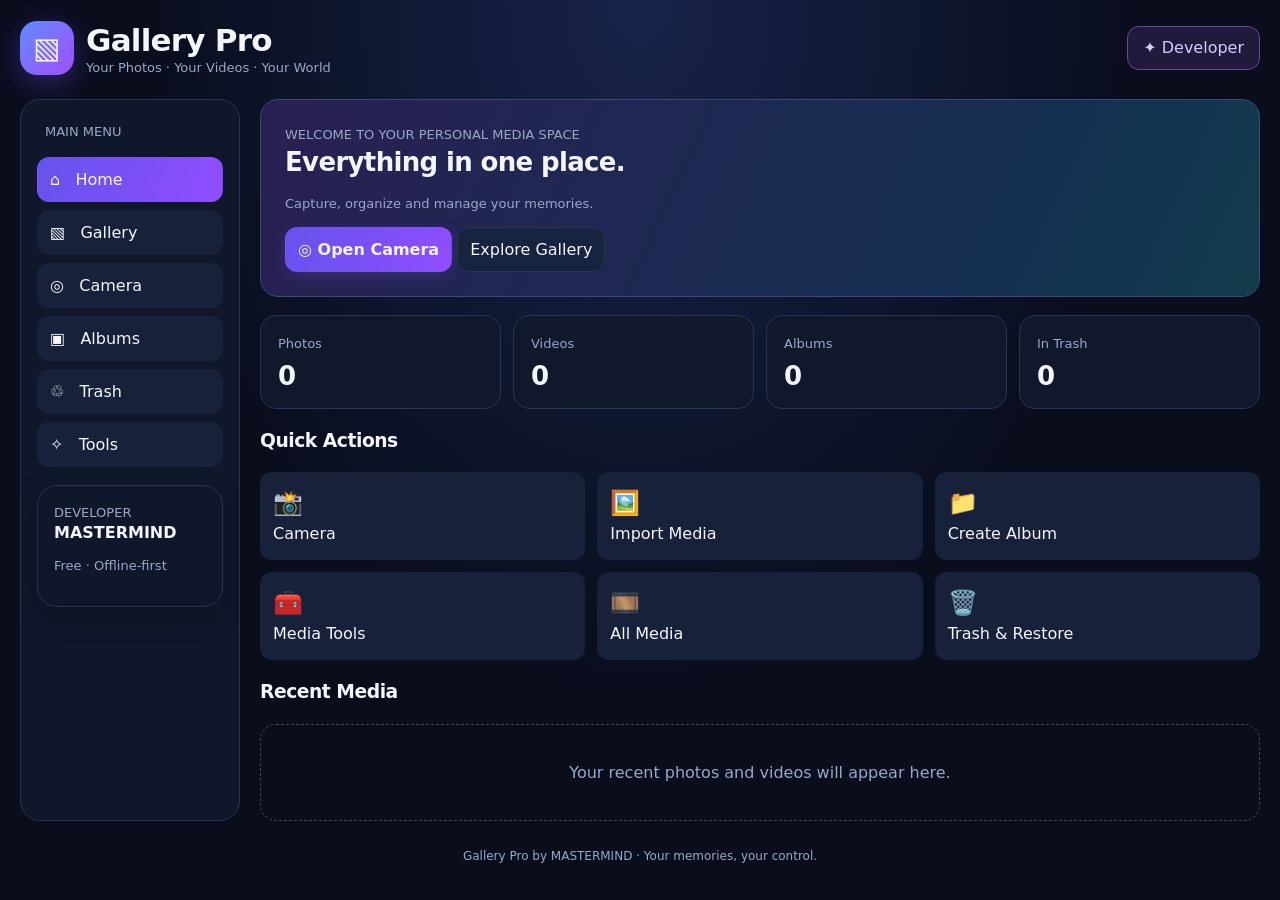
<file: index.html>
<!DOCTYPE html>
<html lang="en">
<head>
<meta charset="UTF-8">
<meta name="viewport" content="width=device-width,initial-scale=1">
<meta name="theme-color" content="#090d1c">
<meta name="description" content="Gallery Pro by MASTERMIND — your private media gallery.">
<title>Gallery Pro by MASTERMIND</title>
<link rel="manifest" href="./manifest.json">
<link rel="stylesheet" href="./premium.css">
<link rel="icon" type="image/svg+xml" href="./icon.svg">
<style>
:root{color-scheme:dark;--bg:#090d1c;--panel:#11182b;--panel2:#18213a;--text:#f4f6ff;--muted:#9aa8c7;--accent:#8564ff;--cyan:#39d7e8;--border:#293451;--danger:#ff5e7e}
*{box-sizing:border-box}
body{margin:0;background:radial-gradient(ellipse at top,#17234a 0,var(--bg) 55%);color:var(--text);font-family:system-ui,-apple-system,sans-serif;min-height:100vh}
button,input,select{font:inherit}
button{cursor:pointer}
button:focus-visible,input:focus-visible{outline:2px solid var(--cyan);outline-offset:3px}
.app{max-width:1440px;margin:auto;padding:20px}
header{display:flex;align-items:center;justify-content:space-between;gap:16px;flex-wrap:wrap;margin-bottom:24px}
.brand{display:flex;align-items:center;gap:12px}
.logo{width:54px;height:54px;border-radius:17px;display:grid;place-items:center;font-size:29px;background:linear-gradient(135deg,#5f8cff,#a24dff);box-shadow:0 8px 30px #7657ff55}
h1{margin:0;font-size:clamp(21px,4vw,31px)}
.subtitle,.muted{color:var(--muted);font-size:13px}
.developer{border:1px solid #5d4a9c;color:#d8ccff;background:#211a3c;border-radius:12px;padding:11px 15px}
.layout{display:grid;grid-template-columns:220px minmax(0,1fr);gap:20px}
aside,.panel{background:#11182bef;border:1px solid var(--border);border-radius:20px;padding:16px}
nav{display:grid;gap:8px}
.nav-btn,.btn{border:1px solid transparent;border-radius:12px;padding:12px;color:var(--text);background:var(--panel2);transition:transform .18s,background .18s,border-color .18s}
.nav-btn{text-align:left}
.nav-btn:hover,.btn:hover{transform:translateY(-2px);border-color:#7865dc}
.nav-btn.active,.primary{background:linear-gradient(110deg,#6653ed,#904dff)}
.secondary{background:#172440;border-color:var(--border)}
.danger{background:#542237;border-color:#87334e}
.welcome{padding:24px;border-radius:18px;margin-bottom:18px;background:linear-gradient(115deg,#292052,#142f51 75%,#123d4c);border:1px solid #3d477c}
.welcome h2{margin:0 0 8px;font-size:26px}
.stats{display:grid;grid-template-columns:repeat(4,minmax(0,1fr));gap:12px;margin-bottom:20px}
.stat{background:var(--panel);border:1px solid var(--border);padding:17px;border-radius:16px}
.stat .number{font-size:26px;font-weight:750;margin-top:7px}
.actions{display:grid;grid-template-columns:repeat(3,minmax(0,1fr));gap:12px;margin-bottom:20px}
.action{text-align:left;min-height:88px}
.action .emoji{display:block;font-size:24px;margin-bottom:7px}
.section-head{display:flex;justify-content:space-between;align-items:center;gap:12px;flex-wrap:wrap;margin:20px 0 14px}
h2,h3{margin-top:0}
.search{width:100%;padding:13px;border-radius:12px;border:1px solid var(--border);background:#0b1224;color:white}
.media-grid{display:grid;grid-template-columns:repeat(auto-fill,minmax(145px,1fr));gap:12px}
.media-card{min-width:0;overflow:hidden;background:var(--panel);border:1px solid var(--border);border-radius:14px}
.media-preview{width:100%;aspect-ratio:1;object-fit:cover;display:block;background:#080c18}
.media-info{padding:10px}
.media-name{font-size:13px;overflow-wrap:anywhere;margin-bottom:8px}
.card-actions{display:flex;gap:6px;flex-wrap:wrap}
.small{font-size:12px;padding:7px 9px;border-radius:9px}
.empty{padding:38px 15px;text-align:center;color:var(--muted);border:1px dashed #394563;border-radius:16px}
.toolbar{display:flex;gap:10px;flex-wrap:wrap;margin:12px 0}
.toolbar .btn{flex:1;min-width:125px}
.field{width:100%;background:#0b1224;color:white;border:1px solid var(--border);border-radius:11px;padding:12px;margin:6px 0 12px}
.camera-box{width:100%;background:#05070e;border-radius:14px;overflow:hidden}
#cameraVideo{display:block;width:100%;max-height:65vh;object-fit:contain}
.hidden{display:none!important}
footer{text-align:center;color:var(--muted);padding:28px 8px 8px;font-size:12px}
dialog{width:min(560px,calc(100% - 24px));max-height:85vh;overflow:auto;color:var(--text);background:var(--panel);border:1px solid var(--border);border-radius:18px;padding:20px}
dialog::backdrop{background:#000b;backdrop-filter:blur(5px)}
#toast{position:fixed;bottom:20px;left:50%;transform:translateX(-50%);background:#263351;padding:12px 18px;border-radius:12px;box-shadow:0 5px 25px #0008;z-index:10001;max-width:90%}

/* App Lock */
#lockScreen{position:fixed;inset:0;z-index:10000;background:radial-gradient(ellipse at top,#17234a 0,#090d1c 65%);display:grid;place-items:center;padding:20px}
.lock-card{width:min(420px,100%);background:#11182b;border:1px solid #394563;border-radius:22px;padding:28px;box-shadow:0 20px 70px #0008;text-align:center}
.lock-icon{font-size:48px;margin-bottom:12px}
.lock-card h2{margin-bottom:8px}
.lock-card .field{text-align:center;font-size:22px;letter-spacing:8px}
.lock-error{color:#ff8198;min-height:22px;font-size:13px}
body.locked{overflow:hidden}
@media(max-width:850px){.layout{grid-template-columns:1fr}aside{padding:10px}nav{display:flex;overflow-x:auto}.nav-btn{white-space:nowrap;padding:10px 13px}.stats{grid-template-columns:repeat(2,minmax(0,1fr))}.actions{grid-template-columns:repeat(2,minmax(0,1fr))}.app{padding:12px}}
@media(max-width:380px){.media-grid{grid-template-columns:repeat(2,minmax(0,1fr))}}
</style>
</head>
<body>

<!-- PIN lock screen with recovery -->
<div id="lockScreen" class="hidden">
  <form id="unlockForm" class="lock-card">
    <div class="lock-icon">🔐</div>
    <h2>Gallery Pro is Locked</h2>
    <p class="muted">Enter your PIN to continue.</p>

    <label for="unlockPin" class="muted">Your PIN</label>
    <input
      id="unlockPin"
      class="field"
      type="password"
      inputmode="numeric"
      pattern="[0-9]*"
      maxlength="6"
      minlength="4"
      autocomplete="current-password"
      placeholder="••••"
      required
    >

    <button class="btn primary" style="width:100%" type="submit">
      Unlock App
    </button>

    <p id="unlockError" class="lock-error" aria-live="polite"></p>

    <button
      class="btn danger"
      id="recoverPinButton"
      type="button"
      style="width:100%;margin-top:10px"
    >
      Forgot PIN? Reset App Lock
    </button>

    <p class="muted">
      Recovery removes the app PIN setting only.
    </p>
  </form>
</div>

<div class="app" id="mainApp">
<header>
  <div class="brand">
    <div class="logo">▧</div>
    <div><h1>Gallery Pro</h1><div class="subtitle">Your Photos · Your Videos · Your World</div></div>
  </div>
  <button class="developer" id="developerBtn">✦ Developer</button>
</header>

<div class="layout">
<aside>
  <div class="muted" style="padding:5px 8px 14px">MAIN MENU</div>
  <nav id="navigation">
    <button class="nav-btn active" data-page="home">⌂ &nbsp; Home</button>
    <button class="nav-btn" data-page="gallery">▧ &nbsp; Gallery</button>
    <button class="nav-btn" data-page="camera">◎ &nbsp; Camera</button>
    <button class="nav-btn" data-page="albums">▣ &nbsp; Albums</button>
    <button class="nav-btn" data-page="trash">♲ &nbsp; Trash</button>
    <button class="nav-btn" data-page="tools">✧ &nbsp; Tools</button>
  </nav>
  <div class="panel" style="margin-top:18px">
    <div class="muted">DEVELOPER</div>
    <strong>MASTERMIND</strong>
    <p class="muted">Free · Offline-first</p>
  </div>
</aside>

<main>
<section id="page-home" class="page">
  <div class="welcome">
    <div class="muted">WELCOME TO YOUR PERSONAL MEDIA SPACE</div>
    <h2>Everything in one place.</h2>
    <p class="muted">Capture, organize and manage your memories.</p>
    <button class="btn primary" data-go="camera">◎ Open Camera</button>
    <button class="btn secondary" data-go="gallery">Explore Gallery</button>
  </div>
  <div class="stats">
    <div class="stat"><div class="muted">Photos</div><div class="number" id="photoCount">0</div></div>
    <div class="stat"><div class="muted">Videos</div><div class="number" id="videoCount">0</div></div>
    <div class="stat"><div class="muted">Albums</div><div class="number" id="albumCount">0</div></div>
    <div class="stat"><div class="muted">In Trash</div><div class="number" id="trashCount">0</div></div>
  </div>
  <h3>Quick Actions</h3>
  <div class="actions">
    <button class="btn action" data-go="camera"><span class="emoji">📸</span>Camera</button>
    <button class="btn action" id="importBtn"><span class="emoji">🖼️</span>Import Media</button>
    <button class="btn action" data-go="albums"><span class="emoji">📁</span>Create Album</button>
    <button class="btn action" data-go="tools"><span class="emoji">🧰</span>Media Tools</button>
    <button class="btn action" data-go="gallery"><span class="emoji">🎞️</span>All Media</button>
    <button class="btn action" data-go="trash"><span class="emoji">🗑️</span>Trash & Restore</button>
  </div>
  <h3>Recent Media</h3>
  <div class="media-grid" id="recentGrid"></div>
</section>

<section id="page-gallery" class="page hidden">
  <h2>My Gallery</h2>
  <p class="muted">Imported or captured media is stored in this browser's local database.</p>
  <input class="search" id="gallerySearch" placeholder="Search media by name..." aria-label="Search media">
  <div class="toolbar">
    <button class="btn primary" id="galleryImport">＋ Import Photos / Videos</button>
    <select class="field" style="width:auto;min-width:140px;margin:0" id="typeFilter">
      <option value="all">All media</option><option value="image">Photos</option><option value="video">Videos</option>
    </select>
  </div>
  <div id="galleryGrid" class="media-grid"></div>
</section>

<section id="page-camera" class="page hidden">
  <h2>Camera Studio</h2>
  <p class="muted">Camera access requires HTTPS or localhost and your permission.</p>
  <div class="camera-box"><video id="cameraVideo" autoplay playsinline muted></video></div>
  <div class="toolbar">
    <button class="btn primary" id="startCamera">Start Camera</button>
    <button class="btn secondary" id="takePhoto" disabled>◉ Take Photo</button>
    <button class="btn secondary" id="recordVideo" disabled>● Record Video</button>
    <button class="btn secondary" id="stopCamera">Stop Camera</button>
  </div>
  <div id="cameraStatus" class="muted">Camera is off.</div>
  <p class="muted">Captures stay in this app. Export to save a copy to your device.</p>
</section>

<section id="page-albums" class="page hidden">
  <h2>Albums & Folders</h2>
  <form id="albumForm">
    <label for="albumName">Album name</label>
    <input class="field" id="albumName" maxlength="80" placeholder="e.g. Family Memories" required>
    <button class="btn primary" type="submit">＋ Create Album</button>
  </form>
  <div id="albumList" style="display:grid;gap:10px;margin-top:20px"></div>
</section>

<section id="page-trash" class="page hidden">
  <h2>Trash & Restore</h2>
  <p class="muted">Items remain here until permanently deleted.</p>
  <div class="toolbar">
    <button class="btn secondary" id="restoreAll">Restore All</button>
    <button class="btn danger" id="emptyTrash">Empty Trash Permanently</button>
  </div>
  <div id="trashGrid" class="media-grid"></div>
</section>

<section id="page-tools" class="page hidden">
  <h2>Media Tools</h2>
  <div class="actions">
    <button class="btn action" id="toolPdf"><span class="emoji">📄</span>Image to PDF</button>
    <button class="btn action" id="toolQr"><span class="emoji">▦</span>QR Code Generator</button>
    <button class="btn action" id="toolBackup"><span class="emoji">💾</span>Backup & Restore</button>
    <button class="btn action" id="toolShare"><span class="emoji">↗</span>Share Media</button>
    <button class="btn action" id="toolEdit"><span class="emoji">🎨</span>Photo Editor</button>
    <button class="btn action" id="toolVideo"><span class="emoji">🎬</span>Professional Video Editor</button>
    <button class="btn action" id="toolLock"><span class="emoji">🔒</span>App Lock Setup</button>
  </div>
  <div class="panel">
    <h3>About Gallery Pro</h3>
    <p class="muted">Developer: MASTERMIND</p>
    <p class="muted">A personal media gallery with photo editing, video editing, QR generation, image-to-PDF conversion and local backup tools.</p>
  </div>
</section>
</main>
</div>

<footer>Gallery Pro by MASTERMIND · Your memories, your control.</footer>
</div>

<input id="filePicker" type="file" accept="image/*,video/*" multiple hidden>
<canvas id="captureCanvas" class="hidden"></canvas>
<div id="toast" class="hidden" role="status" aria-live="polite"></div>

<dialog id="developerDialog">
  <h2>✦ Developer</h2>
  <div class="welcome"><h3>MASTERMIND</h3><p>Creator of Gallery Pro</p></div>
  <p class="muted">A free, offline-first personal gallery project.</p>
  <button class="btn primary" data-close="developerDialog">Close</button>
</dialog>

<dialog id="albumDialog">
  <h2 id="albumDialogTitle">Album</h2>
  <div id="albumMediaGrid" class="media-grid"></div>
  <button class="btn secondary" data-close="albumDialog" style="margin-top:15px">Close</button>
</dialog>

<dialog id="lockSettingsDialog">
  <h2>🔐 App Lock Settings</h2>
  <p class="muted" id="lockSettingsDescription">Set a 4–6 digit PIN to lock this app.</p>
  <form id="lockSettingsForm">
    <div id="currentPinWrap" class="hidden">
      <label for="currentPin">Current PIN</label>
      <input class="field" id="currentPin" type="password" inputmode="numeric" pattern="[0-9]*" minlength="4" maxlength="6" autocomplete="current-password">
    </div>
    <div id="newPinWrap">
      <label for="newPin">New PIN (4–6 digits)</label>
      <input class="field" id="newPin" type="password" inputmode="numeric" pattern="[0-9]*" minlength="4" maxlength="6" maxlength="6" autocomplete="new-password">
      <label for="confirmPin">Confirm new PIN</label>
      <input class="field" id="confirmPin" type="password" inputmode="numeric" pattern="[0-9]*" minlength="4" maxlength="6" autocomplete="new-password">
    </div>
    <p id="lockSettingsError" class="lock-error" aria-live="polite"></p>
    <button class="btn primary" id="savePinButton" type="submit">Save PIN</button>
    <button class="btn danger hidden" id="disableLockButton" type="button">Disable App Lock</button>
    <button class="btn secondary" type="button" data-close="lockSettingsDialog">Cancel</button>
  </form>
</dialog>

<script>
(()=>{"use strict";

const $=id=>document.getElementById(id);
const DB_NAME="MastermindGalleryDB";
const DB_VERSION=1;
const PIN_KEY="mastermindGalleryPinV1";

let db,cameraStream=null,recorder=null,recording=false,toastTimer;
let recordedChunks=[];
let appLocked=false;
const objectUrls=new Set();

function toast(message){
  $("toast").textContent=message;
  $("toast").classList.remove("hidden");
  clearTimeout(toastTimer);
  toastTimer=setTimeout(()=>$("toast").classList.add("hidden"),3200);
}

/* PIN security helpers: salted SHA-256 digest via Web Crypto. */
function readPinRecord(){
  try{
    const raw=localStorage.getItem(PIN_KEY);
    if(!raw)return null;
    const record=JSON.parse(raw);
    if(typeof record.salt!=="string"||typeof record.hash!=="string")return null;
    return record;
  }catch(e){return null}
}

function bytesToHex(bytes){
  return Array.from(bytes,b=>b.toString(16).padStart(2,"0")).join("");
}

async function digestPin(pin,salt){
  if(!crypto.subtle)throw Error("Secure PIN storage needs HTTPS or a secure browser context.");
  const data=new TextEncoder().encode(salt+":"+pin);
  const digest=await crypto.subtle.digest("SHA-256",data);
  return bytesToHex(new Uint8Array(digest));
}

async function createPinRecord(pin){
  const bytes=crypto.getRandomValues(new Uint8Array(16));
  const salt=bytesToHex(bytes);
  const hash=await digestPin(pin,salt);
  localStorage.setItem(PIN_KEY,JSON.stringify({salt,hash}));
}

async function verifyPin(pin){
  const record=readPinRecord();
  if(!record)return false;
  const candidate=await digestPin(pin,record.salt);
  if(candidate.length!==record.hash.length)return false;
  let diff=0;
  for(let i=0;i<candidate.length;i++)diff|=candidate.charCodeAt(i)^record.hash.charCodeAt(i);
  return diff===0;
}

function lockApp(){
  if(!readPinRecord())return;
  appLocked=true;
  document.body.classList.add("locked");
  $("mainApp").inert=true;
  $("lockScreen").classList.remove("hidden");
  $("unlockPin").value="";
  $("unlockError").textContent="";
  stopCamera();
  setTimeout(()=>$("unlockPin").focus(),50);
}

function unlockApp(){
  appLocked=false;
  document.body.classList.remove("locked");
  $("mainApp").inert=false;
  $("lockScreen").classList.add("hidden");
  $("unlockPin").value="";
  $("unlockError").textContent="";
}

function openLockSettings(){
  const exists=!!readPinRecord();
  $("lockSettingsDescription").textContent=exists
    ?"Enter your current PIN to change it or disable App Lock."
    :"Create a 4–6 digit PIN. You will need it when opening Gallery Pro again.";
  $("currentPinWrap").classList.toggle("hidden",!exists);
  $("disableLockButton").classList.toggle("hidden",!exists);
  $("newPinWrap").classList.remove("hidden");
  $("newPin").required=true;
  $("confirmPin").required=true;
  $("currentPin").required=exists;
  $("currentPin").value="";
  $("newPin").value="";
  $("confirmPin").value="";
  $("lockSettingsError").textContent="";
  $("savePinButton").textContent=exists?"Change PIN":"Enable App Lock";
  $("lockSettingsDialog").showModal();
}

$("lockSettingsForm").addEventListener("submit",async e=>{
  e.preventDefault();
  const exists=!!readPinRecord();
  const current=$("currentPin").value;
  const pin=$("newPin").value;
  const confirmPin=$("confirmPin").value;
  const error=$("lockSettingsError");

  try{
    if(exists&&!await verifyPin(current)){
      error.textContent="Current PIN is incorrect.";
      $("currentPin").focus();
      return;
    }
    if(!/^\d{4,6}$/.test(pin)){
      error.textContent="PIN must contain 4–6 digits.";
      return;
    }
    if(pin!==confirmPin){
      error.textContent="PINs do not match.";
      $("confirmPin").focus();
      return;
    }
    await createPinRecord(pin);
    $("lockSettingsDialog").close();
    toast(exists?"App Lock PIN changed.":"App Lock enabled.");
    if(!exists)lockApp();
  }catch(err){
    console.error(err);
    error.textContent=err.message||"Could not save PIN.";
  }
});

$("disableLockButton").addEventListener("click",async()=>{
  const current=$("currentPin").value;
  const error=$("lockSettingsError");
  try{
    if(!await verifyPin(current)){
      error.textContent="Enter your correct current PIN first.";
      $("currentPin").focus();
      return;
    }
    if(!confirm("Disable App Lock? The app will no longer ask for a PIN."))return;
    localStorage.removeItem(PIN_KEY);
    $("lockSettingsDialog").close();
    unlockApp();
    toast("App Lock disabled.");
  }catch(err){
    error.textContent=err.message||"Could not disable App Lock.";
  }
});

$("recoverPinButton").addEventListener("click", () => {
  const confirmed = confirm(
    "Forgotten PIN reset করবেন?\n\n" +
    "শুধু App Lock-এর PIN মুছে যাবে। " +
    "IndexedDB-তে থাকা ছবি, ভিডিও, অ্যালবাম ও Trash মুছে যাবে না।\n\n" +
    "তবে এরপর ডিভাইস ব্যবহার করতে পারা অন্য কেউও অ্যাপ খুলতে পারবে। চালিয়ে যাবেন?"
  );

  if (!confirmed) return;

  try {
    localStorage.removeItem(PIN_KEY);

    appLocked = false;
    document.body.classList.remove("locked");
    $("mainApp").inert = false;
    $("lockScreen").classList.add("hidden");
    $("unlockPin").value = "";
    $("unlockError").textContent = "";

    toast("PIN reset হয়েছে। Gallery database অক্ষত আছে।");
  } catch (err) {
    $("unlockError").textContent =
      "PIN reset হয়নি। Browser storage permission পরীক্ষা করো।";
  }
});
      
$("unlockForm").addEventListener("submit",async e=>{
  e.preventDefault();
  const pin=$("unlockPin").value;
  const error=$("unlockError");
  if(!/^\d{4,6}$/.test(pin)){
    error.textContent="Enter your 4–6 digit PIN.";
    return;
  }
  try{
    if(await verifyPin(pin)){
      unlockApp();
    }else{
      error.textContent="Incorrect PIN. Try again.";
      $("unlockPin").value="";
      $("unlockPin").focus();
    }
  }catch(err){
    error.textContent=err.message||"Could not verify PIN.";
  }
});

function openDB(){
  return new Promise((resolve,reject)=>{
    const r=indexedDB.open(DB_NAME,DB_VERSION);
    r.onupgradeneeded=()=>{
      const d=r.result;
      if(!d.objectStoreNames.contains("media")){
        const s=d.createObjectStore("media",{keyPath:"id",autoIncrement:true});
        s.createIndex("deleted","deleted",{unique:false});
        s.createIndex("createdAt","createdAt",{unique:false});
      }
      if(!d.objectStoreNames.contains("albums")){
        d.createObjectStore("albums",{keyPath:"id",autoIncrement:true});
      }
    };
    r.onsuccess=()=>resolve(r.result);
    r.onerror=()=>reject(r.error);
  });
}

function store(n,m="readonly"){
  return db.transaction(n,m).objectStore(n);
}

function getAll(n){
  return new Promise((res,rej)=>{
    const r=store(n).getAll();
    r.onsuccess=()=>res(r.result||[]);
    r.onerror=()=>rej(r.error);
  });
}

function saveRecord(n,v){
  return new Promise((res,rej)=>{
    const r=store(n,"readwrite").put(v);
    r.onsuccess=()=>res(r.result);
    r.onerror=()=>rej(r.error);
  });
}

function addRecord(n,v){
  return new Promise((res,rej)=>{
    const r=store(n,"readwrite").add(v);
    r.onsuccess=()=>res(r.result);
    r.onerror=()=>rej(r.error);
  });
}

function deleteRecord(n,id){
  return new Promise((res,rej)=>{
    const r=store(n,"readwrite").delete(id);
    r.onsuccess=()=>res();
    r.onerror=()=>rej(r.error);
  });
}

async function addMedia(file,albumId=null){
  if(!file.type.startsWith("image/")&&!file.type.startsWith("video/")){
    throw Error("Only image and video files are supported.");
  }
  const type=file.type.startsWith("video/")?"video":"image";
  await addRecord("media",{
    name:file.name||(type==="image"?"Photo":"Video"),
    type,mime:file.type,blob:file,size:file.size,
    createdAt:Date.now(),deleted:false,albumId
  });
}

function safeText(v){
  return String(v).replace(/[&<>"']/g,c=>({
    "&":"&amp;","<":"&lt;",">":"&gt;",'"':"&quot;","'":"&#39;"
  }[c]));
}

function makeUrl(blob){
  const u=URL.createObjectURL(blob);
  objectUrls.add(u);
  return u;
}

function releaseUrls(){
  for(const u of objectUrls)URL.revokeObjectURL(u);
  objectUrls.clear();
}

function formatSize(b=0){
  if(b<1024)return b+" B";
  if(b<1048576)return(b/1024).toFixed(1)+" KB";
  if(b<1073741824)return(b/1048576).toFixed(1)+" MB";
  return(b/1073741824).toFixed(2)+" GB";
}

function mediaCard(item,trash=false){
  const url=makeUrl(item.blob);
  const preview=item.type==="video"
    ?`<video class="media-preview" src="${url}" muted playsinline preload="metadata"></video>`
    :`<img class="media-preview" src="${url}" alt="${safeText(item.name)}" loading="lazy">`;

  const actions=trash
    ?`<button class="btn small primary" data-restore="${item.id}">Restore</button>
      <button class="btn small danger" data-permanent="${item.id}">Delete</button>`
    :`${item.type==="image"
        ?`<button class="btn small primary" data-edit="${item.id}">Edit Photo</button>`
        :`<button class="btn small primary" data-edit-video="${item.id}">Edit Video</button>`}
      <button class="btn small secondary" data-export="${item.id}">Export</button>
      <button class="btn small secondary" data-share="${item.id}">Share</button>
      <button class="btn small danger" data-trash="${item.id}">Trash</button>`;

  return `<article class="media-card">${preview}
    <div class="media-info">
      <div class="media-name">${safeText(item.name)}</div>
      <div class="muted">${item.type==="video"?"Video":"Photo"} · ${formatSize(item.size)}</div>
      <div class="card-actions" style="margin-top:9px">${actions}</div>
    </div>
  </article>`;
}

function renderGrid(el,items,empty,trash=false){
  el.innerHTML=items.length
    ?items.map(x=>mediaCard(x,trash)).join("")
    :`<div class="empty" style="grid-column:1/-1">${empty}</div>`;
}

function filtered(items){
  const q=$("gallerySearch").value.trim().toLowerCase();
  const t=$("typeFilter").value;
  return items.filter(x=>
    x.name.toLowerCase().includes(q)&&(t==="all"||x.type===t)
  );
}

async function refresh(){
  releaseUrls();
  const [all,albums]=await Promise.all([getAll("media"),getAll("albums")]);
  const active=all.filter(x=>!x.deleted).sort((a,b)=>b.createdAt-a.createdAt);
  const trash=all.filter(x=>x.deleted).sort((a,b)=>b.createdAt-a.createdAt);

  $("photoCount").textContent=active.filter(x=>x.type==="image").length;
  $("videoCount").textContent=active.filter(x=>x.type==="video").length;
  $("albumCount").textContent=albums.length;
  $("trashCount").textContent=trash.length;

  renderGrid($("recentGrid"),active.slice(0,6),"Your recent photos and videos will appear here.");
  renderGrid($("trashGrid"),trash,"Your trash is empty.",true);
  renderGrid($("galleryGrid"),filtered(active),"No media yet. Import a photo or capture one using Camera.");

  $("albumList").innerHTML=albums.length
    ?albums.map(a=>`<div class="panel" style="display:flex;align-items:center;justify-content:space-between;gap:12px">
      <div><strong>📁 ${safeText(a.name)}</strong>
      <div class="muted">${active.filter(x=>x.albumId===a.id).length} items</div></div>
      <div class="card-actions">
        <button class="btn small primary" data-open-album="${a.id}">Open</button>
        <button class="btn small danger" data-delete-album="${a.id}">Delete</button>
      </div></div>`).join("")
    :'<div class="empty">No albums yet. Create your first album above.</div>';
}

async function showPage(p){
  document.querySelectorAll(".page").forEach(e=>e.classList.add("hidden"));
  $("page-"+p).classList.remove("hidden");
  document.querySelectorAll(".nav-btn").forEach(b=>
    b.classList.toggle("active",b.dataset.page===p)
  );
  if(p!=="camera")stopCamera();
  await refresh();
}

async function importFiles(files){
  let n=0;
  for(const f of files){
    try{await addMedia(f);n++}
    catch(e){toast(e.message||"Could not import file.")}
  }
  if(n)toast(n+" file(s) imported.");
  await refresh();
}

async function getItem(id){
  return(await getAll("media")).find(x=>x.id===Number(id));
}

async function exportItem(id){
  const x=await getItem(id);
  if(!x)return;
  const u=makeUrl(x.blob);
  const a=document.createElement("a");
  a.href=u;
  a.download=x.name;
  document.body.appendChild(a);
  a.click();
  a.remove();
  toast("Export started. Check Downloads.");
}

async function shareItem(id){
  const x=await getItem(id);
  if(!x)return;
  const f=new File([x.blob],x.name,{type:x.mime||x.blob.type});
  if(navigator.share&&navigator.canShare&&navigator.canShare({files:[f]})){
    try{await navigator.share({files:[f],title:x.name})}
    catch(e){if(e.name!=="AbortError")toast("Sharing was not completed.")}
  }else{
    await exportItem(id);
    toast("Attach the exported file in your messaging app.");
  }
}

async function startCamera(){
  if(!navigator.mediaDevices?.getUserMedia)return toast("Camera needs HTTPS or localhost.");
  try{
    stopCamera();
    cameraStream=await navigator.mediaDevices.getUserMedia({
      video:{facingMode:{ideal:"environment"}},audio:false
    });
    $("cameraVideo").srcObject=cameraStream;
    $("takePhoto").disabled=false;
    $("recordVideo").disabled=false;
    $("cameraStatus").textContent="Camera is running.";
  }catch(e){
    toast("Camera permission denied or unavailable.");
    $("cameraStatus").textContent=e.message;
  }
}

function stopCamera(){
  if(cameraStream)cameraStream.getTracks().forEach(t=>t.stop());
  cameraStream=null;
  $("cameraVideo").srcObject=null;
  $("takePhoto").disabled=true;
  $("recordVideo").disabled=true;
  $("cameraStatus").textContent="Camera is off.";
}

async function takePhoto(){
  const v=$("cameraVideo");
  if(!cameraStream||!v.videoWidth)return toast("Start the camera first.");
  const c=$("captureCanvas");
  c.width=v.videoWidth;
  c.height=v.videoHeight;
  c.getContext("2d").drawImage(v,0,0);
  c.toBlob(async b=>{
    if(!b)return toast("Capture failed.");
    try{
      await addMedia(new File([b],"photo-"+Date.now()+".jpg",{type:"image/jpeg"}));
      await refresh();
      toast("Photo saved in Gallery Pro.");
    }catch(e){toast("Could not save photo.");}
  },"image/jpeg",.94);
}

function toggleRecording(){
  if(!cameraStream)return toast("Start the camera first.");
  if(recording&&recorder){recorder.stop();return}
  if(!window.MediaRecorder)return toast("Recording is unsupported in this browser.");

  const mt=["video/webm;codecs=vp9,opus","video/webm","video/mp4"]
    .find(t=>MediaRecorder.isTypeSupported(t));

  try{
    recorder=new MediaRecorder(cameraStream,mt?{mimeType:mt}:undefined);
    recordedChunks=[];
    recorder.ondataavailable=e=>{if(e.data.size)recordedChunks.push(e.data)};
    recorder.onstop=async()=>{
      try{
        const b=new Blob(recordedChunks,{type:recorder.mimeType||"video/webm"});
        const ext=b.type.includes("mp4")?"mp4":"webm";
        await addMedia(new File([b],"video-"+Date.now()+"."+ext,{type:b.type}));
        await refresh();
        toast("Video saved in Gallery Pro.");
      }catch(e){toast("Could not save recording.");}
      finally{
        recording=false;
        $("recordVideo").textContent="● Record Video";
      }
    };
    recorder.start();
    recording=true;
    $("recordVideo").textContent="■ Stop Recording";
  }catch(e){toast("Could not record video.");}
}

async function openAlbum(id){
  const a=(await getAll("albums")).find(x=>x.id===Number(id));
  if(!a)return;
  const items=(await getAll("media")).filter(x=>!x.deleted&&x.albumId===a.id);
  releaseUrls();
  $("albumDialogTitle").textContent=a.name;
  renderGrid($("albumMediaGrid"),items,"This album is empty.");
  $("albumDialog").showModal();
}

document.addEventListener("click",async e=>{
  
  if (appLocked && !e.target.closest("#lockScreen")) {
    e.preventDefault();
    e.stopImmediatePropagation();
    return;
  }

  const b=e.target.closest("button");
  if(!b)return;

  try{
    if(b.dataset.page)await showPage(b.dataset.page);
    if(b.dataset.go)await showPage(b.dataset.go);
    if(b.dataset.close)$(b.dataset.close).close();

    if(b.id==="developerBtn")$("developerDialog").showModal();

    if(["importBtn","galleryImport"].includes(b.id))$("filePicker").click();

    if(b.id==="startCamera")await startCamera();
    if(b.id==="stopCamera")stopCamera();
    if(b.id==="takePhoto")await takePhoto();
    if(b.id==="recordVideo")toggleRecording();

    if(b.dataset.edit){
      location.href="./photo-editor.html?edit="+encodeURIComponent(b.dataset.edit);
      return;
    }
    if(b.dataset.editVideo){
      location.href="./video-editor.html?edit="+encodeURIComponent(b.dataset.editVideo);
      return;
    }
    if(b.id==="toolEdit"){location.href="./photo-editor.html";return}
    if(b.id==="toolVideo"){location.href="./video-editor.html";return}
    if(b.id==="toolPdf"){location.href="./pdf-tool.html";return}
    if(b.id==="toolQr"){location.href="./qr-tool.html";return}
    if(b.id==="toolBackup"){location.href="./backup-tool.html";return}

    if(b.id==="toolLock"){
      openLockSettings();
      return;
    }

    if(b.dataset.export)await exportItem(b.dataset.export);
    if(b.dataset.share)await shareItem(b.dataset.share);

    if(b.dataset.trash){
      const x=await getItem(b.dataset.trash);
      if(x){
        x.deleted=true;
        await saveRecord("media",x);
        await refresh();
        toast("Moved to Trash.");
      }
    }

    if(b.dataset.restore){
      const x=await getItem(b.dataset.restore);
      if(x){
        x.deleted=false;
        await saveRecord("media",x);
        await refresh();
        toast("Restored.");
      }
    }

    if(b.dataset.permanent&&confirm("Permanently delete this item?")){
      await deleteRecord("media",Number(b.dataset.permanent));
      await refresh();
    }

    if(b.dataset.openAlbum)await openAlbum(b.dataset.openAlbum);

    if(b.dataset.deleteAlbum&&confirm("Delete this album? Media remains in Gallery.")){
      const id=Number(b.dataset.deleteAlbum);
      await deleteRecord("albums",id);
      for(const x of await getAll("media")){
        if(x.albumId===id){
          x.albumId=null;
          await saveRecord("media",x);
        }
      }
      await refresh();
    }

    if(b.id==="restoreAll"){
      for(const x of await getAll("media")){
        if(x.deleted){
          x.deleted=false;
          await saveRecord("media",x);
        }
      }
      await refresh();
      toast("All items restored.");
    }

    if(b.id==="emptyTrash"&&confirm("Permanently delete all items in Trash?")){
      for(const x of await getAll("media")){
        if(x.deleted)await deleteRecord("media",x.id);
      }
      await refresh();
      toast("Trash emptied.");
    }

    if(b.id==="toolShare"){
      await showPage("gallery");
      toast("Choose Share on a media item.");
    }
  }catch(err){
    console.error(err);
    toast("Something went wrong: "+(err.message||""));
  }
});

$("filePicker").addEventListener("change",async e=>{
  await importFiles(Array.from(e.target.files||[]));
  e.target.value="";
});

async function redrawGallery(){
  const all=(await getAll("media")).filter(x=>!x.deleted);
  releaseUrls();
  renderGrid($("galleryGrid"),filtered(all),"No matching media found.");
}

$("gallerySearch").addEventListener("input",redrawGallery);
$("typeFilter").addEventListener("change",redrawGallery);

$("albumForm").addEventListener("submit",async e=>{
  e.preventDefault();
  const name=$("albumName").value.trim();
  if(!name)return;

  const albums=await getAll("albums");
  if(albums.some(a=>a.name.toLowerCase()===name.toLowerCase())){
    return toast("Album name already exists.");
  }

  await addRecord("albums",{name,createdAt:Date.now()});
  $("albumName").value="";
  await refresh();
  toast("Album created.");
});

window.addEventListener("pagehide",()=>{
  stopCamera();
  releaseUrls();
});

async function init(){
  // Lock immediately on each fresh page load when a PIN is configured.
  if(readPinRecord())lockApp();

  try{
    db=await openDB();
    await refresh();

    const params=new URLSearchParams(location.search);
    if(params.get("edited")==="1")toast("Edited photo saved to Gallery Pro.");

    if("serviceWorker"in navigator&&location.protocol==="https:"){
      navigator.serviceWorker.register("./service-worker.js").catch(console.warn);
    }
  }catch(e){
    console.error(e);
    toast("Database could not be opened. Check browser storage settings.");
  }
}

init();
})();
</script>
</body>
</html>
</file>
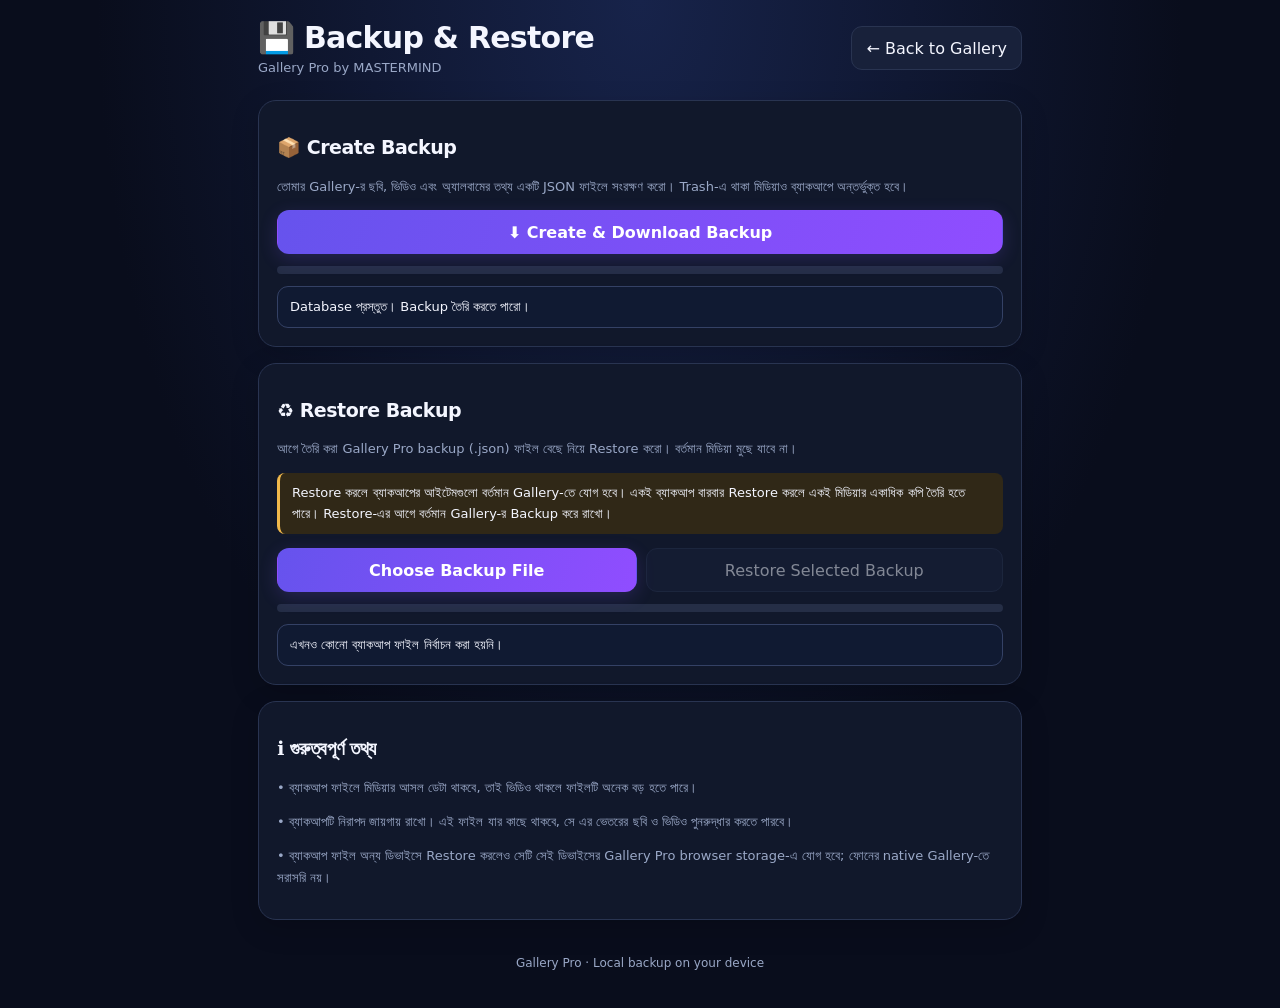
<file: backup-tool.html>
<!DOCTYPE html>
<html lang="bn">
<head>
<meta charset="UTF-8">
<meta name="viewport" content="width=device-width,initial-scale=1">
<meta name="theme-color" content="#090d1c">
<title>Backup & Restore | Gallery Pro</title>
<link rel="stylesheet" href="./premium.css">
<style>
:root{color-scheme:dark;--bg:#090d1c;--panel:#11182b;--border:#293451;--text:#f4f6ff;--muted:#9aa8c7;--accent:#8564ff}
*{box-sizing:border-box}
body{margin:0;min-height:100vh;background:radial-gradient(ellipse at top,#17234a,var(--bg) 60%);color:var(--text);font-family:system-ui,Arial,sans-serif}
.app{max-width:800px;margin:auto;padding:18px}
header{display:flex;align-items:center;justify-content:space-between;gap:12px;flex-wrap:wrap;margin-bottom:22px}
h1{font-size:clamp(22px,4vw,30px);margin:0}
h2{font-size:19px}
.muted{color:var(--muted);font-size:13px;line-height:1.65}
.panel{padding:18px;margin-bottom:16px;background:var(--panel);border:1px solid var(--border);border-radius:18px}
button,input{font:inherit}
button{padding:11px 14px;border:1px solid var(--border);border-radius:11px;background:#18213a;color:var(--text);cursor:pointer}
button:hover{border-color:var(--accent)}
button:disabled{opacity:.5;cursor:not-allowed}
.primary{background:linear-gradient(110deg,#6653ed,#904dff);border-color:transparent}
.danger{background:#542237;border-color:#87334e}
.toolbar{display:flex;flex-wrap:wrap;gap:9px}
.toolbar button{flex:1;min-width:140px}
.status{padding:12px;background:#101a32;border:1px solid #344165;border-radius:11px;font-size:13px;overflow-wrap:anywhere;white-space:pre-wrap}
.progress{height:8px;border-radius:20px;background:#252e46;overflow:hidden;margin:12px 0}
.progress div{height:100%;width:0;background:linear-gradient(90deg,#6653ed,#39d7e8);transition:width .15s}
.warning{border-left:3px solid #f0b84b;padding:10px 12px;background:#302817;border-radius:8px;font-size:13px;line-height:1.6}
footer{text-align:center;color:var(--muted);font-size:12px;padding:20px}
input[type=file]{display:none}
</style>
</head>
<body>
<main class="app">
<header>
  <div>
    <h1>💾 Backup & Restore</h1>
    <div class="muted">Gallery Pro by MASTERMIND</div>
  </div>
  <button id="backBtn">← Back to Gallery</button>
</header>

<section class="panel">
  <h2>📦 Create Backup</h2>
  <p class="muted">তোমার Gallery-র ছবি, ভিডিও এবং অ্যালবামের তথ্য একটি JSON ফাইলে সংরক্ষণ করো। Trash-এ থাকা মিডিয়াও ব্যাকআপে অন্তর্ভুক্ত হবে।</p>
  <div class="toolbar">
    <button id="backupBtn" class="primary">⬇ Create & Download Backup</button>
  </div>
  <div class="progress"><div id="progressBar"></div></div>
  <div id="backupStatus" class="status" role="status" aria-live="polite">ব্যাকআপ তৈরি করতে বোতাম চাপো।</div>
</section>

<section class="panel">
  <h2>♻ Restore Backup</h2>
  <p class="muted">আগে তৈরি করা Gallery Pro backup (.json) ফাইল বেছে নিয়ে Restore করো। বর্তমান মিডিয়া মুছে যাবে না।</p>
  <div class="warning">Restore করলে ব্যাকআপের আইটেমগুলো বর্তমান Gallery-তে যোগ হবে। একই ব্যাকআপ বারবার Restore করলে একই মিডিয়ার একাধিক কপি তৈরি হতে পারে। Restore-এর আগে বর্তমান Gallery-র Backup করে রাখো।</div>
  <div class="toolbar" style="margin-top:14px">
    <button id="chooseBtn" class="primary">Choose Backup File</button>
    <button id="restoreBtn" disabled>Restore Selected Backup</button>
  </div>
  <input id="backupFile" type="file" accept=".json,application/json">
  <div class="progress"><div id="restoreProgress"></div></div>
  <div id="restoreStatus" class="status" role="status" aria-live="polite">এখনও কোনো ব্যাকআপ ফাইল নির্বাচন করা হয়নি।</div>
</section>

<section class="panel">
  <h2>ℹ️ গুরুত্বপূর্ণ তথ্য</h2>
  <p class="muted">• ব্যাকআপ ফাইলে মিডিয়ার আসল ডেটা থাকবে, তাই ভিডিও থাকলে ফাইলটি অনেক বড় হতে পারে।</p>
  <p class="muted">• ব্যাকআপটি নিরাপদ জায়গায় রাখো। এই ফাইল যার কাছে থাকবে, সে এর ভেতরের ছবি ও ভিডিও পুনরুদ্ধার করতে পারবে।</p>
  <p class="muted">• ব্যাকআপ ফাইল অন্য ডিভাইসে Restore করলেও সেটি সেই ডিভাইসের Gallery Pro browser storage-এ যোগ হবে; ফোনের native Gallery-তে সরাসরি নয়।</p>
</section>
<footer>Gallery Pro · Local backup on your device</footer>
</main>

<script>
"use strict";
const $=id=>document.getElementById(id);
const DB_NAME="MastermindGalleryDB";
const DB_VERSION=1;
let db=null,selectedBackup=null,busy=false;

function setStatus(id,text){$(id).textContent=text}
function setProgress(id,p){$(id).style.width=Math.max(0,Math.min(100,p))+"%"}

function openDB(){
  return new Promise((resolve,reject)=>{
    const request=indexedDB.open(DB_NAME,DB_VERSION);
    request.onupgradeneeded=()=>{
      const d=request.result;
      if(!d.objectStoreNames.contains("media")){
        const s=d.createObjectStore("media",{keyPath:"id",autoIncrement:true});
        s.createIndex("deleted","deleted",{unique:false});
        s.createIndex("createdAt","createdAt",{unique:false});
      }
      if(!d.objectStoreNames.contains("albums")){
        d.createObjectStore("albums",{keyPath:"id",autoIncrement:true});
      }
    };
    request.onsuccess=()=>resolve(request.result);
    request.onerror=()=>reject(request.error);
  });
}

function getAll(name){
  return new Promise((resolve,reject)=>{
    const r=db.transaction(name,"readonly").objectStore(name).getAll();
    r.onsuccess=()=>resolve(r.result||[]);
    r.onerror=()=>reject(r.error);
  });
}

function addOne(name,value){
  return new Promise((resolve,reject)=>{
    const r=db.transaction(name,"readwrite").objectStore(name).add(value);
    r.onsuccess=()=>resolve(r.result);
    r.onerror=()=>reject(r.error);
  });
}

function updateOne(name,value){
  return new Promise((resolve,reject)=>{
    const r=db.transaction(name,"readwrite").objectStore(name).put(value);
    r.onsuccess=()=>resolve(r.result);
    r.onerror=()=>reject(r.error);
  });
}

function blobToBase64(blob){
  return new Promise((resolve,reject)=>{
    const reader=new FileReader();
    reader.onload=()=>{
      const result=String(reader.result||"");
      const comma=result.indexOf(",");
      resolve(comma>=0?result.slice(comma+1):"");
    };
    reader.onerror=()=>reject(reader.error||new Error("Could not read media."));
    reader.readAsDataURL(blob);
  });
}

function base64ToBlob(base64,mime){
  const binary=atob(base64);
  const chunks=[];
  const chunkSize=1024*512;
  for(let i=0;i<binary.length;i+=chunkSize){
    const part=binary.slice(i,i+chunkSize);
    const bytes=new Uint8Array(part.length);
    for(let j=0;j<part.length;j++)bytes[j]=part.charCodeAt(j);
    chunks.push(bytes);
  }
  return new Blob(chunks,{type:mime||"application/octet-stream"});
}

function downloadFile(blob,name){
  const url=URL.createObjectURL(blob);
  const a=document.createElement("a");
  a.href=url;
  a.download=name;
  document.body.appendChild(a);
  a.click();
  a.remove();
  setTimeout(()=>URL.revokeObjectURL(url),30000);
}

function setBusy(value){
  busy=value;
  $("backupBtn").disabled=value;
  $("chooseBtn").disabled=value;
  $("restoreBtn").disabled=value||!selectedBackup;
}

async function createBackup(){
  if(busy)return;
  setBusy(true);
  setProgress("progressBar",0);
  try{
    setStatus("backupStatus","Gallery database পড়া হচ্ছে…");
    const [media,albums]=await Promise.all([getAll("media"),getAll("albums")]);
    const output=[];
    let done=0;

    for(const item of media){
      if(!(item.blob instanceof Blob))throw new Error("একটি মিডিয়ার ডেটা পড়া যায়নি: "+(item.name||"Unknown"));
      output.push({
        name:item.name||"media",
        type:item.type||"image",
        mime:item.mime||item.blob.type||"application/octet-stream",
        size:item.size||item.blob.size,
        createdAt:item.createdAt||Date.now(),
        deleted:!!item.deleted,
        albumId:item.albumId??null,
        data:await blobToBase64(item.blob)
      });
      done++;
      setProgress("progressBar",media.length?done/media.length*85:85);
      setStatus("backupStatus","মিডিয়া প্রস্তুত হচ্ছে… "+done+" / "+media.length);
      await new Promise(r=>setTimeout(r,0));
    }

    const backup={
      format:"GalleryProBackup",
      version:1,
      app:"Gallery Pro by MASTERMIND",
      createdAt:new Date().toISOString(),
      albums:albums.map(a=>({id:a.id,name:a.name,createdAt:a.createdAt||Date.now()})),
      media:output
    };

    const blob=new Blob([JSON.stringify(backup)],{type:"application/json"});
    const stamp=new Date().toISOString().replace(/[:.]/g,"-");
    downloadFile(blob,"Gallery-Pro-Backup-"+stamp+".json");
    setProgress("progressBar",100);
    setStatus("backupStatus","ব্যাকআপ তৈরি হয়েছে!\nমিডিয়া: "+media.length+"\nঅ্যালবাম: "+albums.length+"\nফাইলের সাইজ: "+formatSize(blob.size)+"\nDownloads ফোল্ডার দেখো।");
  }catch(error){
    console.error(error);
    setStatus("backupStatus","ব্যাকআপ তৈরি করা যায়নি: "+(error.message||"Unknown error")+"\nডিভাইসে জায়গা আছে কি না দেখো।");
  }finally{
    setBusy(false);
  }
}

function formatSize(bytes){
  if(bytes<1024)return bytes+" B";
  if(bytes<1048576)return(bytes/1024).toFixed(1)+" KB";
  if(bytes<1073741824)return(bytes/1048576).toFixed(1)+" MB";
  return(bytes/1073741824).toFixed(2)+" GB";
}

function validateBackup(data){
  if(!data||data.format!=="GalleryProBackup"||data.version!==1||
     !Array.isArray(data.media)||!Array.isArray(data.albums)){
    throw new Error("এটি সঠিক Gallery Pro Backup ফাইল নয় বা এর version সমর্থিত নয়।");
  }
  if(data.media.length>100000||data.albums.length>10000){
    throw new Error("ফাইলে অস্বাভাবিক সংখ্যক আইটেম রয়েছে।");
  }
  for(const item of data.media){
    if(!item||typeof item.name!=="string"||
       typeof item.data!=="string"||typeof item.type!=="string"){
      throw new Error("ব্যাকআপের মিডিয়া তথ্য অসম্পূর্ণ বা নষ্ট।");
    }
    if(!["image","video"].includes(item.type)){
      throw new Error("ব্যাকআপে অসমর্থিত মিডিয়া টাইপ রয়েছে।");
    }
  }
  for(const album of data.albums){
    if(!album||typeof album.name!=="string"){
      throw new Error("ব্যাকআপের অ্যালবাম তথ্য অসম্পূর্ণ।");
    }
  }
  return true;
}

async function chooseBackup(file){
  selectedBackup=null;
  $("restoreBtn").disabled=true;
  if(!file){
    setStatus("restoreStatus","কোনো ফাইল নির্বাচন করা হয়নি।");
    return;
  }
  if(file.size>2*1024*1024*1024){
    setStatus("restoreStatus","ফাইলটি 2 GB-এর বেশি। এই টুলের মাধ্যমে এটি Restore করা যাবে না।");
    return;
  }
  try{
    setStatus("restoreStatus","ব্যাকআপ ফাইল পরীক্ষা করা হচ্ছে…");
    const text=await file.text();
    const data=JSON.parse(text);
    validateBackup(data);
    selectedBackup=data;
    $("restoreBtn").disabled=busy;
    setStatus("restoreStatus","ব্যাকআপ ফাইল প্রস্তুত।\nমিডিয়া: "+data.media.length+"\nঅ্যালবাম: "+data.albums.length+"\nফাইলের সাইজ: "+formatSize(file.size)+"\nব্যাকআপের তারিখ: "+(data.createdAt||"Unknown"));
  }catch(error){
    selectedBackup=null;
    $("restoreBtn").disabled=true;
    setStatus("restoreStatus","ফাইল পড়া যায়নি: "+(error.message||"Invalid backup"));
  }
}

async function restoreBackup(){
  if(busy||!selectedBackup)return;
  if(!confirm("ব্যাকআপের "+selectedBackup.media.length+"টি মিডিয়া এবং "+selectedBackup.albums.length+"টি অ্যালবাম বর্তমান Gallery-তে যোগ হবে। বর্তমান আইটেম মুছে যাবে না। চালিয়ে যাবে?"))return;

  setBusy(true);
  setProgress("restoreProgress",0);
  let restoredMedia=0,restoredAlbums=0,failed=0;

  try{
    const currentAlbums=await getAll("albums");
    const albumMap=new Map();
    const existingNames=new Set(currentAlbums.map(a=>a.name.toLowerCase()));

    for(const oldAlbum of selectedBackup.albums){
      let name=oldAlbum.name.trim()||"Restored Album";
      if(existingNames.has(name.toLowerCase())){
        let suffix=2;
        while(existingNames.has((name+" ("+suffix+")").toLowerCase()))suffix++;
        name=name+" ("+suffix+")";
      }
      existingNames.add(name.toLowerCase());
      const newId=await addOne("albums",{name,createdAt:oldAlbum.createdAt||Date.now()});
      albumMap.set(String(oldAlbum.id),newId);
      restoredAlbums++;
    }

    const total=selectedBackup.media.length;
    for(let i=0;i<total;i++){
      const item=selectedBackup.media[i];
      try{
        const blob=base64ToBlob(item.data,item.mime);
        const albumId=item.albumId==null?null:(albumMap.get(String(item.albumId))??null);
        const record={
          name:item.name,
          type:item.type,
          mime:item.mime||blob.type,
          blob,
          size:blob.size,
          createdAt:Number(item.createdAt)||Date.now(),
          deleted:!!item.deleted,
          albumId
        };
        await addOne("media",record);
        restoredMedia++;
      }catch(error){
        console.error("Could not restore media item",item.name,error);
        failed++;
      }
      setProgress("restoreProgress",total?(i+1)/total*100:100);
      setStatus("restoreStatus","Restore চলছে… "+(i+1)+" / "+total+"\nসফল মিডিয়া: "+restoredMedia+"\nব্যর্থ: "+failed);
      await new Promise(r=>setTimeout(r,0));
    }

    setProgress("restoreProgress",100);
    setStatus("restoreStatus","Restore সম্পন্ন!\nসফল মিডিয়া: "+restoredMedia+"\nঅ্যালবাম: "+restoredAlbums+"\nব্যর্থ মিডিয়া: "+failed+"\nGallery খুলে ফলাফল যাচাই করো।");
  }catch(error){
    console.error(error);
    setStatus("restoreStatus","Restore সম্পূর্ণ হয়নি: "+(error.message||"Unknown error")+"\nআংশিক কিছু আইটেম যোগ হয়ে থাকতে পারে।");
  }finally{
    setBusy(false);
  }
}

$("backupBtn").addEventListener("click",createBackup);
$("chooseBtn").addEventListener("click",()=>$("backupFile").click());
$("backupFile").addEventListener("change",async e=>{
  await chooseBackup(e.target.files&&e.target.files[0]);
});
$("restoreBtn").addEventListener("click",restoreBackup);
$("backBtn").addEventListener("click",()=>location.href="./");

openDB().then(d=>{
  db=d;
  setStatus("backupStatus","Database প্রস্তুত। Backup তৈরি করতে পারো।");
}).catch(error=>{
  console.error(error);
  $("backupBtn").disabled=true;
  $("restoreBtn").disabled=true;
  setStatus("backupStatus","Gallery database খোলা যায়নি। আগে Gallery Pro একবার খোলো, তারপর আবার চেষ্টা করো।");
});
</script>
</body>
</html>
</file>
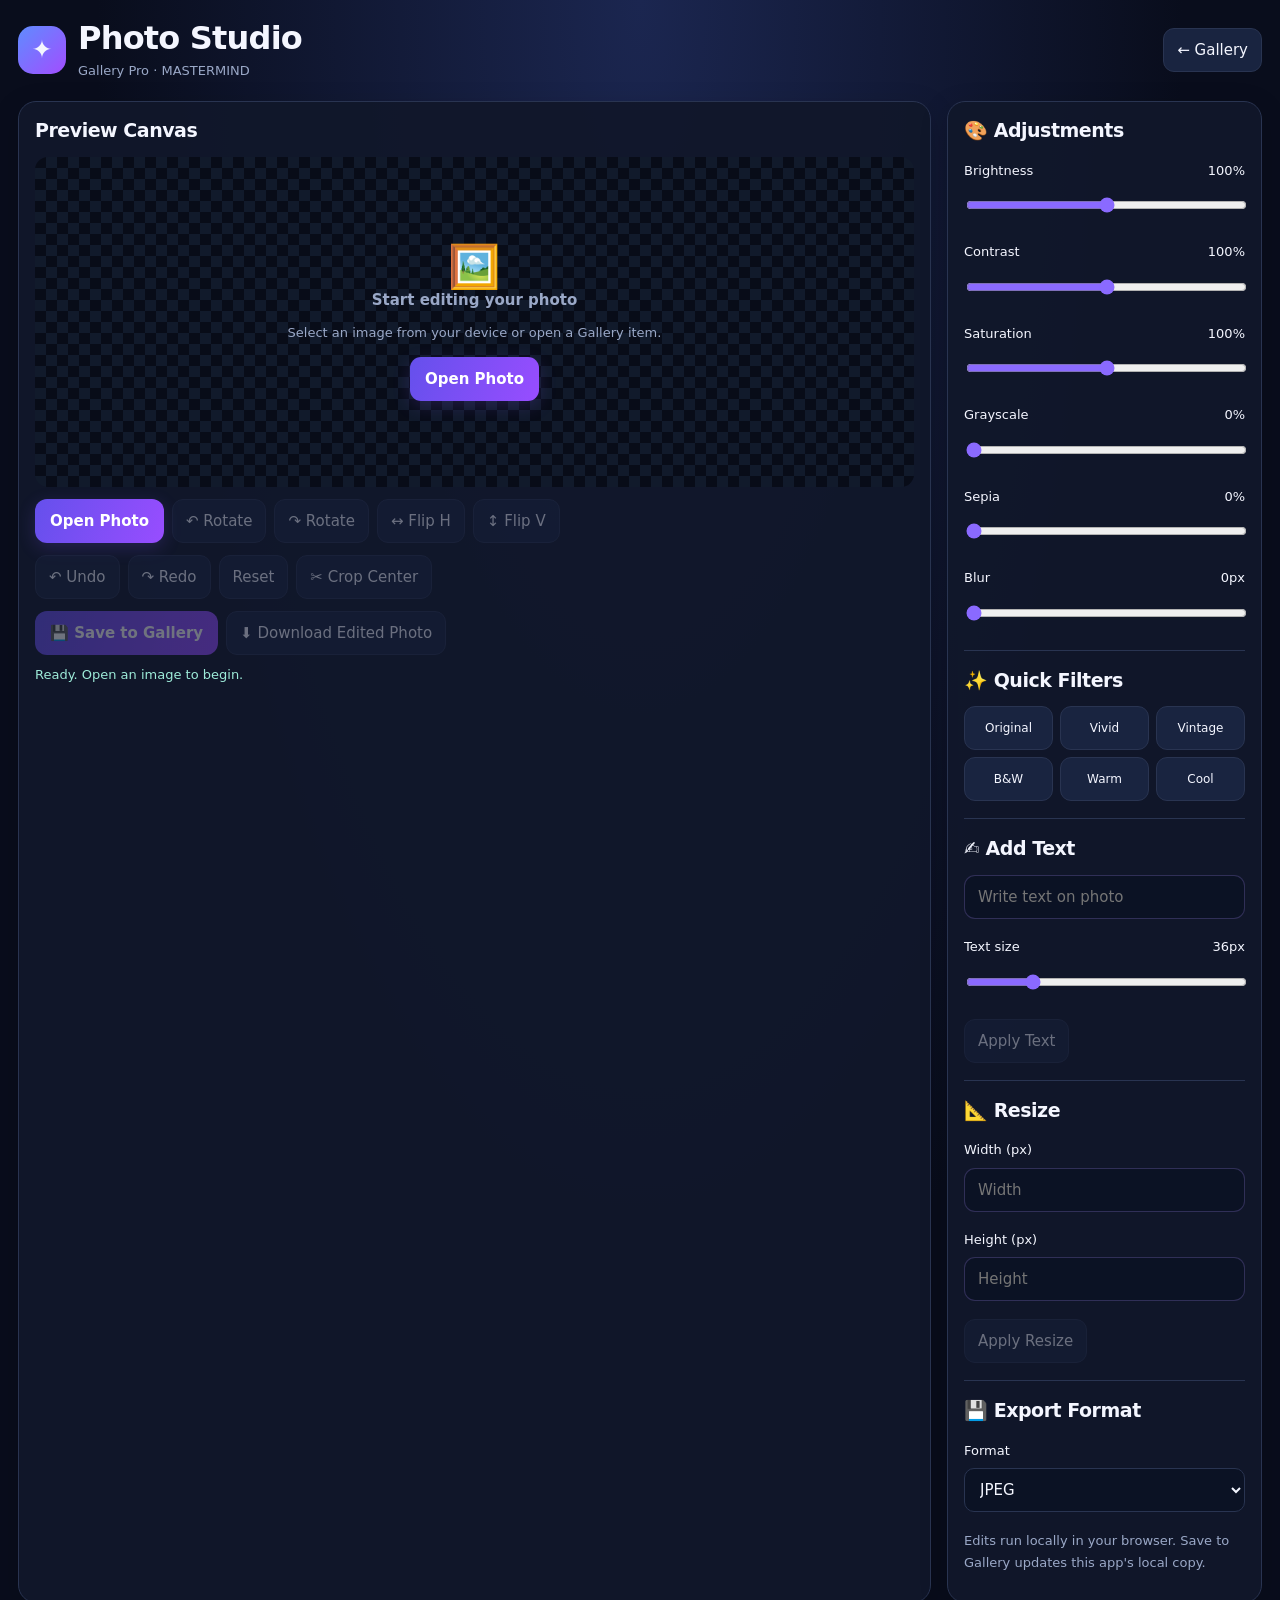
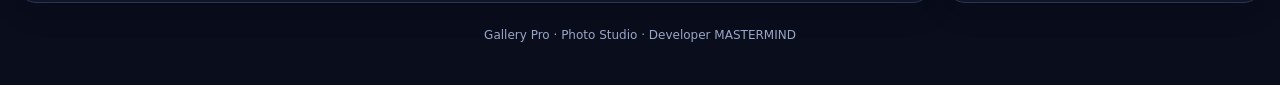
<file: photo-editor.html>
<!DOCTYPE html>
<html lang="en"><head><meta charset="UTF-8"><meta name="viewport" content="width=device-width,initial-scale=1"><meta name="theme-color" content="#090d1c"><title>Photo Studio — MASTERMIND</title>
<link rel="stylesheet" href="./premium.css">
<style>
:root{color-scheme:dark;--bg:#090d1c;--panel:#11182b;--line:#293451;--text:#f4f6ff;--muted:#9aa8c7;--accent:#8260ff}*{box-sizing:border-box}body{margin:0;background:radial-gradient(ellipse at top,#1b2650,var(--bg) 60%);color:var(--text);font:15px system-ui,sans-serif;min-height:100vh}button,input,select{font:inherit}button{cursor:pointer;border:1px solid var(--line);border-radius:11px;padding:11px 13px;background:#192440;color:var(--text);transition:transform .15s,border-color .15s}button:hover{transform:translateY(-1px);border-color:#927bff}button:disabled{opacity:.4;cursor:not-allowed;transform:none}.primary{background:linear-gradient(110deg,#6550ec,#984dff);border:0}.app{max-width:1450px;margin:auto;padding:18px}header{display:flex;justify-content:space-between;align-items:center;gap:12px;flex-wrap:wrap;margin-bottom:20px}h1{font-size:clamp(22px,4vw,32px);margin:0}h2{font-size:19px;margin:0 0 14px}p,.muted{color:var(--muted);font-size:13px}.brand{display:flex;gap:12px;align-items:center}.logo{width:48px;height:48px;display:grid;place-items:center;border-radius:15px;background:linear-gradient(135deg,#5f8cff,#a24dff);font-size:25px}.workspace{display:grid;grid-template-columns:minmax(0,1fr) 315px;gap:16px}.panel{background:#11182bf2;border:1px solid var(--line);border-radius:18px;padding:16px;min-width:0}.canvas-wrap{min-height:330px;display:flex;align-items:center;justify-content:center;background-color:#080c18;background-image:linear-gradient(45deg,#111a2b 25%,transparent 25%),linear-gradient(-45deg,#111a2b 25%,transparent 25%),linear-gradient(45deg,transparent 75%,#111a2b 75%),linear-gradient(-45deg,transparent 75%,#111a2b 75%);background-size:22px 22px;background-position:0 0,0 11px,11px -11px,-11px 0;border-radius:13px;overflow:hidden;position:relative}#canvas{display:block;max-width:100%;max-height:68vh;width:auto;height:auto;object-fit:contain}#empty{padding:45px 20px;text-align:center;color:var(--muted)}.toolbar{display:flex;gap:8px;flex-wrap:wrap;margin:12px 0}.control{margin:18px 0}.control label{display:flex;justify-content:space-between;gap:10px;margin-bottom:8px;font-size:13px}input[type=range]{width:100%;accent-color:#8a6aff}input[type=text],input[type=number],select{width:100%;padding:11px;border-radius:10px;border:1px solid var(--line);color:var(--text);background:#0b1224}.section{border-top:1px solid var(--line);padding-top:17px;margin-top:17px}.presets{display:grid;grid-template-columns:repeat(3,minmax(0,1fr));gap:7px}.presets button{padding:10px 4px;font-size:12px}.status{margin-top:12px;min-height:20px;color:#9debd9;font-size:13px}.file-label{display:inline-flex;align-items:center;justify-content:center;cursor:pointer}footer{text-align:center;padding:25px;color:var(--muted);font-size:12px}.hidden{display:none!important}@media(max-width:850px){.workspace{grid-template-columns:1fr}.canvas-wrap{min-height:240px}#canvas{max-height:55vh}.app{padding:11px}}
</style></head><body><div class="app"><header><div class="brand"><div class="logo">✦</div><div><h1>Photo Studio</h1><div class="muted">Gallery Pro · MASTERMIND</div></div></div><button id="backBtn">← Gallery</button></header>
<div class="workspace"><section class="panel"><h2>Preview Canvas</h2><div class="canvas-wrap"><div id="empty"><div style="font-size:42px">🖼️</div><strong>Start editing your photo</strong><p>Select an image from your device or open a Gallery item.</p><label class="primary file-label" style="padding:11px 15px;border-radius:11px">Open Photo <input id="file" type="file" accept="image/*" hidden></label></div><canvas id="canvas" class="hidden"></canvas></div>
<div class="toolbar"><label class="primary file-label">Open Photo <input id="file2" type="file" accept="image/*" hidden></label><button id="rotateL" disabled>↶ Rotate</button><button id="rotateR" disabled>↷ Rotate</button><button id="flipH" disabled>↔ Flip H</button><button id="flipV" disabled>↕ Flip V</button></div>
<div class="toolbar"><button id="undo" disabled>↶ Undo</button><button id="redo" disabled>↷ Redo</button><button id="reset" disabled>Reset</button><button id="crop" disabled>✂ Crop Center</button></div>
<div class="toolbar"><button class="primary" id="saveGallery" disabled>💾 Save to Gallery</button><button id="download" disabled>⬇ Download Edited Photo</button></div><div class="status" id="status" role="status" aria-live="polite">Ready. Open an image to begin.</div></section>
<aside class="panel"><h2>🎨 Adjustments</h2>
<div class="control"><label>Brightness <output id="brightnessOut">100%</output></label><input id="brightness" type="range" min="0" max="200" value="100"></div><div class="control"><label>Contrast <output id="contrastOut">100%</output></label><input id="contrast" type="range" min="0" max="200" value="100"></div><div class="control"><label>Saturation <output id="saturationOut">100%</output></label><input id="saturation" type="range" min="0" max="200" value="100"></div><div class="control"><label>Grayscale <output id="grayscaleOut">0%</output></label><input id="grayscale" type="range" min="0" max="100" value="0"></div><div class="control"><label>Sepia <output id="sepiaOut">0%</output></label><input id="sepia" type="range" min="0" max="100" value="0"></div><div class="control"><label>Blur <output id="blurOut">0px</output></label><input id="blur" type="range" min="0" max="10" value="0" step=".5"></div>
<div class="section"><h2>✨ Quick Filters</h2><div class="presets"><button data-preset="original">Original</button><button data-preset="vivid">Vivid</button><button data-preset="vintage">Vintage</button><button data-preset="mono">B&W</button><button data-preset="warm">Warm</button><button data-preset="cool">Cool</button></div></div>
<div class="section"><h2>✍ Add Text</h2><input id="caption" type="text" maxlength="100" placeholder="Write text on photo"><div class="control"><label>Text size <output id="textSizeOut">36px</output></label><input id="textSize" type="range" min="12" max="120" value="36"></div><button id="addText" disabled>Apply Text</button></div>
<div class="section"><h2>📐 Resize</h2><div class="control"><label>Width (px)</label><input id="width" type="number" min="1" max="12000" placeholder="Width"></div><div class="control"><label>Height (px)</label><input id="height" type="number" min="1" max="12000" placeholder="Height"></div><button id="resize" disabled>Apply Resize</button></div>
<div class="section"><h2>💾 Export Format</h2><div class="control"><label>Format</label><select id="format"><option value="image/jpeg">JPEG</option><option value="image/png">PNG</option><option value="image/webp">WebP</option></select></div><p>Edits run locally in your browser. Save to Gallery updates this app's local copy.</p></div></aside></div><footer>Gallery Pro · Photo Studio · Developer MASTERMIND</footer></div>
<script>
"use strict";
const $=id=>document.getElementById(id),DB_NAME="MastermindGalleryDB",DB_VERSION=1,canvas=$("canvas"),ctx=canvas.getContext("2d"),original=document.createElement("canvas");let loaded=false,settings=defaults(),history=[],historyIndex=-1,currentName="edited-photo",sourceId=null,renderQueued=false,db;
const octx=original.getContext("2d");
function defaults(){return{brightness:100,contrast:100,saturation:100,grayscale:0,sepia:0,blur:0,text:"",textSize:36,rotation:0,flipX:false,flipY:false}}
function say(m){$("status").textContent=m}
function openDB(){return new Promise((resolve,reject)=>{const r=indexedDB.open(DB_NAME,DB_VERSION);r.onsuccess=()=>resolve(r.result);r.onerror=()=>reject(r.error)})}
function getItem(id){return new Promise((resolve,reject)=>{const r=db.transaction("media","readonly").objectStore("media").get(Number(id));r.onsuccess=()=>resolve(r.result);r.onerror=()=>reject(r.error)})}
function putItem(item){return new Promise((resolve,reject)=>{const r=db.transaction("media","readwrite").objectStore("media").put(item);r.onsuccess=()=>resolve(r.result);r.onerror=()=>reject(r.error)})}
function setEnabled(v){["rotateL","rotateR","flipH","flipV","undo","redo","reset","crop","addText","resize","download","saveGallery"].forEach(id=>$(id).disabled=!v)}
function snapshot(){return{image:ctx.getImageData(0,0,canvas.width,canvas.height),settings:{...settings}}}
function saveHistory(){if(!loaded)return;history=history.slice(0,historyIndex+1);history.push(snapshot());if(history.length>20)history.shift();historyIndex=history.length-1;updateHistoryButtons()}
function updateHistoryButtons(){$("undo").disabled=!loaded||historyIndex<=0;$("redo").disabled=!loaded||historyIndex>=history.length-1}
function restoreHistory(i){if(i<0||i>=history.length)return;historyIndex=i;const s=history[i];canvas.width=s.image.width;canvas.height=s.image.height;ctx.putImageData(s.image,0,0);settings={...s.settings};original.width=canvas.width;original.height=canvas.height;octx.putImageData(s.image,0,0);syncControls();updateHistoryButtons();say("History restored.")}
function syncControls(){["brightness","contrast","saturation","grayscale","sepia","blur","textSize"].forEach(id=>{$(id).value=settings[id];$(id+"Out").textContent=settings[id]+(id==="blur"||id==="textSize"?"px":"%")});$("caption").value=settings.text||""}
function render(){if(!loaded)return;const a=((settings.rotation%360)+360)%360,swap=a===90||a===270,w=original.width,h=original.height;canvas.width=swap?h:w;canvas.height=swap?w:h;ctx.save();ctx.translate(canvas.width/2,canvas.height/2);ctx.rotate(a*Math.PI/180);ctx.scale(settings.flipX?-1:1,settings.flipY?-1:1);ctx.filter=`brightness(${settings.brightness}%) contrast(${settings.contrast}%) saturate(${settings.saturation}%) grayscale(${settings.grayscale}%) sepia(${settings.sepia}%) blur(${settings.blur}px)`;ctx.drawImage(original,-w/2,-h/2,w,h);ctx.restore();ctx.filter="none";if(settings.text){const size=Number(settings.textSize)||36;ctx.save();ctx.font=`bold ${size}px system-ui,sans-serif`;ctx.textAlign="center";ctx.textBaseline="middle";ctx.lineJoin="round";ctx.lineWidth=Math.max(2,size/12);ctx.strokeStyle="rgba(0,0,0,.8)";ctx.fillStyle="#fff";const lines=settings.text.split("\n").slice(0,4),lh=size*1.25,start=canvas.height/2-(lines.length-1)*lh/2;lines.forEach((line,i)=>{ctx.strokeText(line.slice(0,100),canvas.width/2,start+i*lh,canvas.width*.9);ctx.fillText(line.slice(0,100),canvas.width/2,start+i*lh,canvas.width*.9)});ctx.restore()}$("empty").classList.add("hidden");canvas.classList.remove("hidden")}
function scheduleRender(){if(renderQueued)return;renderQueued=true;requestAnimationFrame(()=>{renderQueued=false;render()})}
function loadBlob(blob,name,id=null){if(!blob||!blob.type.startsWith("image/"))return say("Please select a supported image.");const u=URL.createObjectURL(blob),im=new Image();im.onload=()=>{try{if(im.naturalWidth>12000||im.naturalHeight>12000)throw Error("Image is too large.");original.width=im.naturalWidth;original.height=im.naturalHeight;octx.clearRect(0,0,original.width,original.height);octx.drawImage(im,0,0);currentName=(name||"edited-photo").replace(/\.[^.]+$/,"")||"edited-photo";sourceId=id;settings=defaults();history=[];historyIndex=-1;loaded=true;render();syncControls();saveHistory();setEnabled(true);$("width").value=original.width;$("height").value=original.height;say(id?"Gallery photo loaded. Edit it and choose Save to Gallery.":"Photo loaded. Original file remains unchanged.")}catch(e){say(e.message||"Could not load image.")}finally{URL.revokeObjectURL(u)}};im.onerror=()=>{URL.revokeObjectURL(u);say("Could not read this image.")};im.src=u}
function loadFile(f){if(f)loadBlob(f,f.name,null)}
function commit(m){render();saveHistory();say(m)}
function flatten(){const c=document.createElement("canvas");c.width=canvas.width;c.height=canvas.height;const x=c.getContext("2d");if($("format").value==="image/jpeg"){x.fillStyle="#fff";x.fillRect(0,0,c.width,c.height)}x.drawImage(canvas,0,0);return new Promise((resolve,reject)=>c.toBlob(b=>b?resolve(b):reject(Error("Could not export image.")),$("format").value,.94))}
async function saveToGallery(){if(!loaded)return;try{const blob=await flatten(),mime=blob.type||$("format").value;if(sourceId!==null){const item=await getItem(sourceId);if(!item||item.deleted){say("Original Gallery item is missing or in Trash. Use Download instead.");return}const ext=mime==="image/png"?"png":mime==="image/webp"?"webp":"jpg";item.blob=blob;item.mime=mime;item.size=blob.size;item.name=currentName+"-edited."+ext;item.type="image";item.createdAt=Date.now();await putItem(item)}else{const ext=mime==="image/png"?"png":mime==="image/webp"?"webp":"jpg";await new Promise((resolve,reject)=>{const r=db.transaction("media","readwrite").objectStore("media").add({name:currentName+"-edited."+ext,type:"image",mime,blob,size:blob.size,createdAt:Date.now(),deleted:false,albumId:null});r.onsuccess=resolve;r.onerror=()=>reject(r.error)})}location.href="./?edited=1"}catch(e){say("Save failed: "+(e.message||"Storage error"))}}
$("file").addEventListener("change",e=>loadFile(e.target.files[0]));$("file2").addEventListener("change",e=>loadFile(e.target.files[0]));
["brightness","contrast","saturation","grayscale","sepia","blur"].forEach(id=>{$(id).addEventListener("input",()=>{settings[id]=Number($(id).value);$(id+"Out").textContent=settings[id]+(id==="blur"?"px":"%");scheduleRender()});$(id).addEventListener("change",()=>{if(loaded){render();saveHistory();say(id+" updated.")}})});
$("textSize").addEventListener("input",()=>{settings.textSize=Number($("textSize").value);$("textSizeOut").textContent=settings.textSize+"px";scheduleRender()});$("textSize").addEventListener("change",()=>{if(loaded){render();saveHistory()}});
document.querySelectorAll("[data-preset]").forEach(b=>b.addEventListener("click",()=>{if(!loaded)return say("Open a photo first.");const p={original:{brightness:100,contrast:100,saturation:100,grayscale:0,sepia:0,blur:0},vivid:{brightness:105,contrast:115,saturation:150,grayscale:0,sepia:0,blur:0},vintage:{brightness:105,contrast:90,saturation:80,grayscale:0,sepia:35,blur:0},mono:{brightness:100,contrast:110,saturation:100,grayscale:100,sepia:0,blur:0},warm:{brightness:105,contrast:105,saturation:120,grayscale:0,sepia:18,blur:0},cool:{brightness:105,contrast:108,saturation:115,grayscale:0,sepia:0,blur:0}};Object.assign(settings,p[b.dataset.preset]);syncControls();commit("Filter applied: "+b.dataset.preset)}));
$("rotateL").onclick=()=>{settings.rotation=(settings.rotation-90+360)%360;commit("Rotated left.")};$("rotateR").onclick=()=>{settings.rotation=(settings.rotation+90)%360;commit("Rotated right.")};$("flipH").onclick=()=>{settings.flipX=!settings.flipX;commit("Horizontal flip applied.")};$("flipV").onclick=()=>{settings.flipY=!settings.flipY;commit("Vertical flip applied.")};
$("addText").onclick=()=>{settings.text=$("caption").value.slice(0,100);commit(settings.text?"Text applied.":"Text removed.")};$("caption").addEventListener("keydown",e=>{if(e.key==="Enter")$("addText").click()});
$("crop").onclick=()=>{if(!loaded)return;const w=Math.max(1,Math.floor(canvas.width*.8)),h=Math.max(1,Math.floor(canvas.height*.8)),c=document.createElement("canvas");c.width=w;c.height=h;c.getContext("2d").drawImage(canvas,Math.floor(canvas.width*.1),Math.floor(canvas.height*.1),w,h,0,0,w,h);original.width=w;original.height=h;octx.clearRect(0,0,w,h);octx.drawImage(c,0,0);settings= {...settings,rotation:0,flipX:false,flipY:false,text:""};syncControls();render();saveHistory();$("width").value=w;$("height").value=h;say("Center crop applied. Undo is available.")};
$("resize").onclick=()=>{if(!loaded)return;const w=Number($("width").value),h=Number($("height").value);if(!Number.isInteger(w)||!Number.isInteger(h)||w<1||h<1||w>12000||h>12000||w*h>40000000)return say("Enter valid dimensions; maximum 12000 px per side and 40 megapixels.");const c=document.createElement("canvas");c.width=w;c.height=h;const x=c.getContext("2d");x.imageSmoothingEnabled=true;x.imageSmoothingQuality="high";x.drawImage(canvas,0,0,w,h);original.width=w;original.height=h;octx.clearRect(0,0,w,h);octx.drawImage(c,0,0);settings={...settings,rotation:0,flipX:false,flipY:false,text:""};syncControls();render();saveHistory();say("Resize applied.")};
$("undo").onclick=()=>restoreHistory(historyIndex-1);$("redo").onclick=()=>restoreHistory(historyIndex+1);$("reset").onclick=()=>{if(!loaded)return;settings=defaults();syncControls();render();saveHistory();say("Adjustments reset.")};
$("download").onclick=async()=>{if(!loaded)return;try{const b=await flatten(),ext=b.type==="image/png"?"png":b.type==="image/webp"?"webp":"jpg",u=URL.createObjectURL(b),a=document.createElement("a");a.href=u;a.download=currentName+"-edited."+ext;a.click();setTimeout(()=>URL.revokeObjectURL(u),2000);say("Edited photo exported. Check Downloads.")}catch(e){say(e.message)}};
$("saveGallery").onclick=saveToGallery;
$("backBtn").onclick=()=>{if(loaded&&!confirm("Leave Photo Studio? Unsaved changes will be lost."))return;location.href="./"};
async function init(){setEnabled(false);try{db=await openDB();const id=new URLSearchParams(location.search).get("edit");if(id){const item=await getItem(id);if(item&&!item.deleted&&item.type==="image")loadBlob(item.blob,item.name,item.id);else say("That Gallery photo could not be found. Open a photo manually.")}}catch(e){say("Could not open Gallery storage. Open Gallery Pro first, then try again.")}}
init();
</script></body></html>
</file>
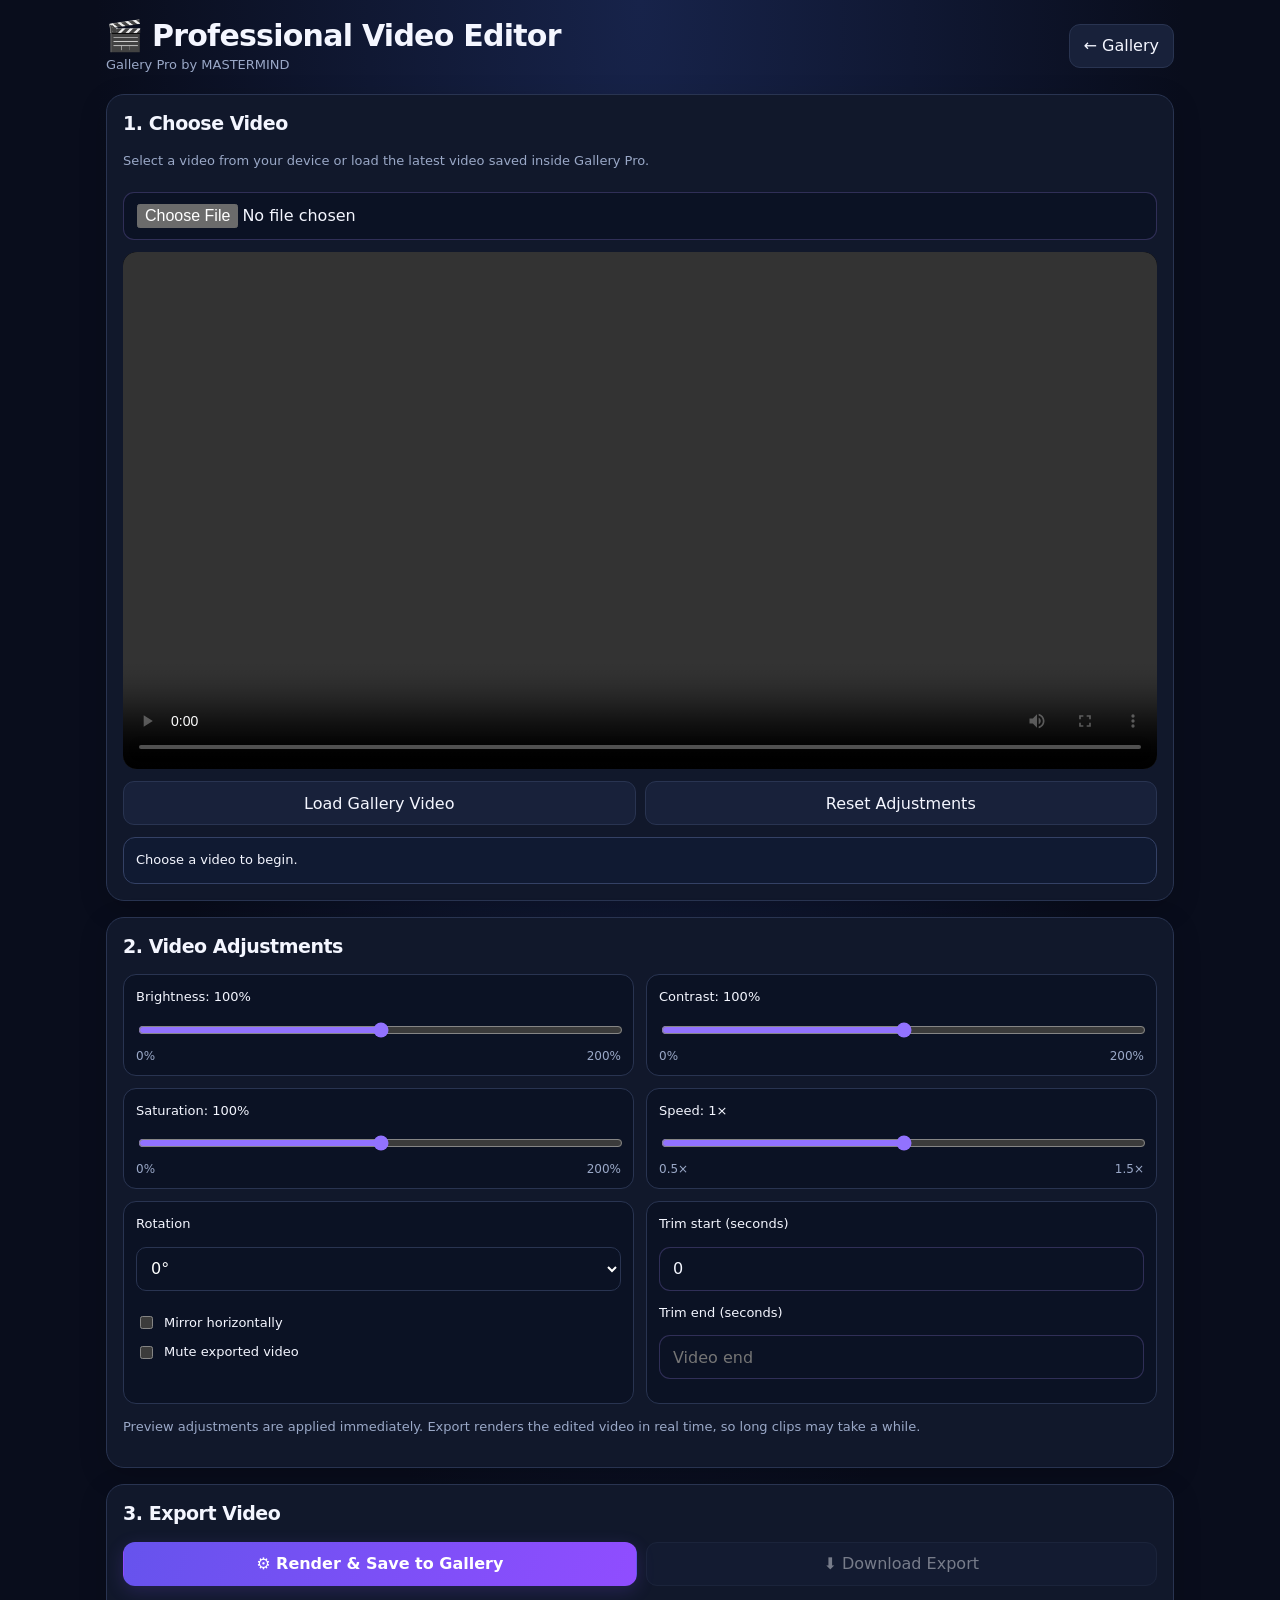
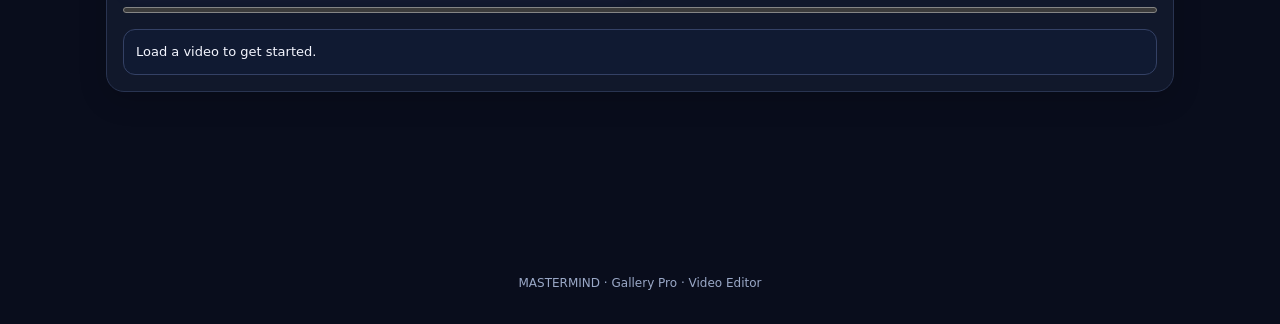
<file: video-editor.html>
<!DOCTYPE html>
<html lang="en">
<head>
<meta charset="UTF-8">
<meta name="viewport" content="width=device-width,initial-scale=1">
<meta name="theme-color" content="#090d1c">
<title>Professional Video Editor | Gallery Pro by MASTERMIND</title>
<link rel="manifest" href="./manifest.json">
<link rel="stylesheet" href="./premium.css">
<style>
:root {
  color-scheme: dark;
  --bg:#090d1c;
  --panel:#11182b;
  --border:#293451;
  --text:#f4f6ff;
  --muted:#9aa8c7;
  --accent:#8564ff;
}
* { box-sizing:border-box }
body {
  margin:0;
  background:radial-gradient(ellipse at top,#17234a,var(--bg) 60%);
  color:var(--text);
  font-family:system-ui,Arial,sans-serif;
  min-height:100vh;
}
.app { max-width:1100px;margin:auto;padding:16px }
header {
  display:flex;justify-content:space-between;align-items:center;
  gap:12px;flex-wrap:wrap;margin-bottom:18px
}
h1 { font-size:clamp(22px,4vw,30px);margin:0 }
h2 { font-size:19px;margin-top:0 }
.muted,.note { color:var(--muted);font-size:13px;line-height:1.6 }
.panel {
  background:var(--panel);
  border:1px solid var(--border);
  border-radius:18px;
  padding:16px;
  margin-bottom:16px
}
button,input,select { font:inherit }
button {
  padding:11px 14px;
  color:var(--text);
  background:#18213a;
  border:1px solid var(--border);
  border-radius:11px;
  cursor:pointer
}
button:disabled { opacity:.45;cursor:not-allowed }
.primary {
  background:linear-gradient(110deg,#6653ed,#904dff);
  border-color:transparent
}
.toolbar { display:flex;gap:9px;flex-wrap:wrap;margin:12px 0 }
.toolbar button { flex:1 }
.field {
  width:100%;padding:10px;margin:7px 0 12px;
  border:1px solid var(--border);border-radius:10px;
  background:#0b1224;color:white
}
.video-wrap {
  background:#03050a;border-radius:14px;
  overflow:hidden;display:grid;place-items:center;
  min-height:180px
}
video {
  display:block;width:100%;max-height:60vh;
  background:#03050a
}
.grid {
  display:grid;grid-template-columns:repeat(2,minmax(0,1fr));
  gap:12px
}
.control {
  background:#0b1224;border:1px solid var(--border);
  border-radius:13px;padding:12px
}
label { display:block;font-size:13px;margin-bottom:6px }
input[type=range] { width:100%;accent-color:#9272ff }
.range-row {
  display:flex;justify-content:space-between;
  font-size:12px;color:var(--muted)
}
.check { display:flex;gap:8px;align-items:center;margin:10px 0 }
.status {
  padding:12px;border:1px solid #344165;
  background:#101a32;border-radius:12px;
  font-size:13px;overflow-wrap:anywhere;line-height:1.6
}
progress { width:100%;height:12px }
footer { text-align:center;color:var(--muted);font-size:12px;padding:18px }
@media(max-width:650px) {
  .grid { grid-template-columns:1fr }
  .app { padding:11px }
}
</style>
</head>

<body>
<main class="app">

<header>
  <div>
    <h1>🎬 Professional Video Editor</h1>
    <div class="muted">Gallery Pro by MASTERMIND</div>
  </div>
  <button id="backBtn">← Gallery</button>
</header>

<section class="panel">
  <h2>1. Choose Video</h2>
  <p class="note">
    Select a video from your device or load the latest video
    saved inside Gallery Pro.
  </p>

  <input id="picker" class="field" type="file" accept="video/*">

  <div class="video-wrap">
    <video id="video" controls playsinline preload="metadata"></video>
  </div>

  <div class="toolbar">
    <button id="galleryBtn">Load Gallery Video</button>
    <button id="resetBtn">Reset Adjustments</button>
  </div>

  <div id="status" class="status">Choose a video to begin.</div>
</section>

<section class="panel">
  <h2>2. Video Adjustments</h2>

  <div class="grid">
    <div class="control">
      <label>Brightness: <span id="brightnessValue">100%</span></label>
      <input id="brightness" type="range" min="0" max="200" value="100">
      <div class="range-row"><span>0%</span><span>200%</span></div>
    </div>

    <div class="control">
      <label>Contrast: <span id="contrastValue">100%</span></label>
      <input id="contrast" type="range" min="0" max="200" value="100">
      <div class="range-row"><span>0%</span><span>200%</span></div>
    </div>

    <div class="control">
      <label>Saturation: <span id="saturationValue">100%</span></label>
      <input id="saturation" type="range" min="0" max="200" value="100">
      <div class="range-row"><span>0%</span><span>200%</span></div>
    </div>

    <div class="control">
      <label>Speed: <span id="speedValue">1×</span></label>
      <input id="speed" type="range" min="50" max="150" value="100">
      <div class="range-row"><span>0.5×</span><span>1.5×</span></div>
    </div>

    <div class="control">
      <label for="rotation">Rotation</label>
      <select id="rotation" class="field">
        <option value="0">0°</option>
        <option value="90">90° clockwise</option>
        <option value="180">180°</option>
        <option value="270">270° clockwise</option>
      </select>

      <label class="check">
        <input type="checkbox" id="mirror"> Mirror horizontally
      </label>

      <label class="check">
        <input type="checkbox" id="mute"> Mute exported video
      </label>
    </div>

    <div class="control">
      <label for="trimStart">Trim start (seconds)</label>
      <input id="trimStart" class="field" type="number" min="0" step="0.1" value="0">

      <label for="trimEnd">Trim end (seconds)</label>
      <input id="trimEnd" class="field" type="number" min="0" step="0.1" placeholder="Video end">
    </div>
  </div>

  <p class="note">
    Preview adjustments are applied immediately. Export renders the edited
    video in real time, so long clips may take a while.
  </p>
</section>

<section class="panel">
  <h2>3. Export Video</h2>

  <div class="toolbar">
    <button id="exportBtn" class="primary">⚙ Render & Save to Gallery</button>
    <button id="downloadBtn" disabled>⬇ Download Export</button>
  </div>

  <progress id="progress" max="100" value="0"></progress>
  <div id="exportStatus" class="status" style="margin-top:12px">
    Load a video to get started.
  </div>
</section>

<canvas id="renderCanvas" hidden></canvas>

<footer>
  MASTERMIND · Gallery Pro · Video Editor
</footer>
</main>

<script>
"use strict";

const DB_NAME = "MastermindGalleryDB";
const DB_VERSION = 1;

const $ = id => document.getElementById(id);
const video = $("video");
const canvas = $("renderCanvas");
const ctx = canvas.getContext("2d");

let db = null;
let currentFile = null;
let currentMediaId = null;
let previewUrl = null;
let lastExport = null;
let rendering = false;

function setStatus(message) {
  $("status").textContent = message;
}

function setExportStatus(message) {
  $("exportStatus").textContent = message;
}

function openDatabase() {
  return new Promise((resolve, reject) => {
    const request = indexedDB.open(DB_NAME, DB_VERSION);

    request.onupgradeneeded = () => {
      const database = request.result;

      if (!database.objectStoreNames.contains("media")) {
        const store = database.createObjectStore("media", {
          keyPath: "id",
          autoIncrement: true
        });

        store.createIndex("deleted", "deleted", { unique: false });
        store.createIndex("createdAt", "createdAt", { unique: false });
      }

      if (!database.objectStoreNames.contains("albums")) {
        database.createObjectStore("albums", {
          keyPath: "id",
          autoIncrement: true
        });
      }
    };

    request.onsuccess = () => resolve(request.result);
    request.onerror = () => reject(request.error);
  });
}

function getAllMedia() {
  return new Promise((resolve, reject) => {
    const transaction = db.transaction("media", "readonly");
    const request = transaction.objectStore("media").getAll();

    request.onsuccess = () => resolve(request.result || []);
    request.onerror = () => reject(request.error);
  });
}

function addMedia(record) {
  return new Promise((resolve, reject) => {
    const transaction = db.transaction("media", "readwrite");
    const request = transaction.objectStore("media").add(record);

    request.onsuccess = () => resolve(request.result);
    request.onerror = () => reject(request.error);
  });
}

function loadVideo(blob, name, id = null) {
  if (!blob) {
    setStatus("Video data is unavailable.");
    return;
  }

  if (previewUrl) URL.revokeObjectURL(previewUrl);

  currentFile = new File([blob], name || "video.mp4", {
    type: blob.type || "video/mp4"
  });

  currentMediaId = id;
  previewUrl = URL.createObjectURL(blob);
  video.src = previewUrl;
  video.load();

  setStatus("Loaded: " + currentFile.name);
  setExportStatus("Video loaded. Adjust settings and export.");
}

$("picker").addEventListener("change", event => {
  const file = event.target.files && event.target.files[0];

  if (!file) return;

  if (!file.type.startsWith("video/")) {
    setStatus("Please choose a valid video file.");
    return;
  }

  loadVideo(file, file.name);
});

$("galleryBtn").addEventListener("click", async () => {
  try {
    const items = (await getAllMedia())
      .filter(item => !item.deleted && item.type === "video")
      .sort((a, b) => (b.createdAt || 0) - (a.createdAt || 0));

    if (!items.length) {
      setStatus("No videos found in Gallery Pro. Choose a video file first.");
      return;
    }

    loadVideo(items[0].blob, items[0].name, items[0].id);
  } catch (error) {
    setStatus("Could not load Gallery Pro videos: " + error.message);
  }
});

function settings() {
  return {
    brightness: Number($("brightness").value),
    contrast: Number($("contrast").value),
    saturation: Number($("saturation").value),
    speed: Number($("speed").value) / 100,
    rotation: Number($("rotation").value),
    mirror: $("mirror").checked,
    mute: $("mute").checked
  };
}

function filterString(s) {
  return `brightness(${s.brightness}%) contrast(${s.contrast}%) saturate(${s.saturation}%)`;
}

function updatePreview() {
  const s = settings();

  video.style.filter = filterString(s);
  video.style.transform =
    `scaleX(${s.mirror ? -1 : 1}) rotate(${s.rotation}deg)`;

  video.playbackRate = s.speed;

  $("brightnessValue").textContent = s.brightness + "%";
  $("contrastValue").textContent = s.contrast + "%";
  $("saturationValue").textContent = s.saturation + "%";
  $("speedValue").textContent = s.speed + "×";
}

["brightness", "contrast", "saturation", "speed", "rotation", "mirror", "mute"]
  .forEach(id => $(id).addEventListener("input", updatePreview));

video.addEventListener("loadedmetadata", () => {
  if (Number.isFinite(video.duration)) {
    $("trimStart").max = video.duration;
    $("trimEnd").max = video.duration;
    $("trimEnd").value = video.duration.toFixed(1);
  }

  updatePreview();
});

$("resetBtn").addEventListener("click", () => {
  ["brightness", "contrast", "saturation"].forEach(id => {
    $(id).value = 100;
  });

  $("speed").value = 100;
  $("rotation").value = 0;
  $("mirror").checked = false;
  $("mute").checked = false;
  $("trimStart").value = 0;

  if (Number.isFinite(video.duration)) {
    $("trimEnd").value = video.duration.toFixed(1);
  }

  updatePreview();
  setStatus("Adjustments reset.");
});

function drawFrame(s) {
  if (!video.videoWidth || !video.videoHeight) return;

  const width = video.videoWidth;
  const height = video.videoHeight;
  const rotation = ((s.rotation % 360) + 360) % 360;
  const sideways = rotation === 90 || rotation === 270;

  canvas.width = sideways ? height : width;
  canvas.height = sideways ? width : height;

  ctx.clearRect(0, 0, canvas.width, canvas.height);
  ctx.save();
  ctx.filter = filterString(s);
  ctx.translate(canvas.width / 2, canvas.height / 2);
  ctx.rotate(rotation * Math.PI / 180);
  ctx.scale(s.mirror ? -1 : 1, 1);
  ctx.drawImage(video, -width / 2, -height / 2, width, height);
  ctx.restore();
  ctx.filter = "none";
}

function supportedMimeType() {
  if (!window.MediaRecorder) return "";

  return [
    "video/webm;codecs=vp9,opus",
    "video/webm;codecs=vp8,opus",
    "video/webm",
    "video/mp4"
  ].find(type => MediaRecorder.isTypeSupported(type)) || "";
}

function waitForSeek() {
  return new Promise((resolve, reject) => {
    if (video.seeking) {
      video.addEventListener("seeked", resolve, { once: true });
      video.addEventListener("error", reject, { once: true });
    } else {
      resolve();
    }
  });
}

async function exportVideo() {
  if (!currentFile) {
    setExportStatus("Choose a video first.");
    return;
  }

  if (!window.MediaRecorder || !canvas.captureStream) {
    setExportStatus(
      "Video export is not supported by this browser. Try the latest Chrome."
    );
    return;
  }

  if (rendering) return;

  const start = Math.max(0, Number($("trimStart").value) || 0);
  const end = Math.min(
    video.duration,
    Number($("trimEnd").value) || video.duration
  );

  if (!Number.isFinite(video.duration) || end <= start) {
    setExportStatus("Please enter a valid trim range.");
    return;
  }

  rendering = true;
  $("exportBtn").disabled = true;
  $("progress").value = 0;

  const s = settings();
  const chunks = [];
  let stream = null;
  let audioStream = null;
  let recorder = null;
  let drawFrameId = 0;

  try {
    video.pause();
    video.currentTime = start;
    await waitForSeek();

    drawFrame(s);
    stream = canvas.captureStream(30);

    if (!s.mute && video.captureStream) {
      audioStream = video.captureStream();

      audioStream.getAudioTracks().forEach(track => {
        stream.addTrack(track);
      });
    }

    const mimeType = supportedMimeType();

    recorder = new MediaRecorder(
      stream,
      mimeType ? { mimeType } : undefined
    );

    recorder.ondataavailable = event => {
      if (event.data && event.data.size) chunks.push(event.data);
    };

    const recordingFinished = new Promise((resolve, reject) => {
      recorder.onstop = resolve;
      recorder.onerror = () => reject(new Error("Recording failed."));
    });

    function renderFrame() {
      if (!rendering) return;
      drawFrame(s);
      drawFrameId = requestAnimationFrame(renderFrame);
    }

    renderFrame();
    video.playbackRate = s.speed;
    recorder.start(1000);
    await video.play();

    await new Promise((resolve, reject) => {
      const check = () => {
        if (video.currentTime >= end || video.ended) {
          video.pause();

          if (recorder.state !== "inactive") recorder.stop();

          resolve();
          return;
        }

        $("progress").value = Math.min(
          99,
          ((video.currentTime - start) / (end - start)) * 100
        );

        setExportStatus(
          "Rendering video… " + Math.round($("progress").value) + "%"
        );

        if (rendering) setTimeout(check, 100);
        else reject(new Error("Export cancelled."));
      };

      check();
    });

    await recordingFinished;

    if (!chunks.length) {
      throw new Error("No video data recorded. Try another clip.");
    }

    const type = recorder.mimeType || mimeType || "video/webm";
    const blob = new Blob(chunks, { type });

    if (!blob.size) throw new Error("The exported video is empty.");

    const extension = type.includes("mp4") ? "mp4" : "webm";
    const baseName = currentFile.name.replace(/\.[^.]+$/, "");
    const name = baseName + "-edited-" + Date.now() + "." + extension;

    const id = await addMedia({
      name,
      type: "video",
      mime: type,
      blob,
      size: blob.size,
      createdAt: Date.now(),
      deleted: false,
      albumId: null
    });

    lastExport = { blob, name, type, id };
    $("downloadBtn").disabled = false;
    $("progress").value = 100;

    setExportStatus(
      "Saved to Gallery Pro: " + name +
      " (" + (blob.size / 1048576).toFixed(1) + " MB)."
    );
  } catch (error) {
    console.error(error);
    setExportStatus("Export failed: " + error.message);
  } finally {
    rendering = false;
    $("exportBtn").disabled = false;

    if (drawFrameId) cancelAnimationFrame(drawFrameId);

    if (recorder && recorder.state !== "inactive") {
      try { recorder.stop(); } catch (_) {}
    }

    if (stream) stream.getTracks().forEach(track => track.stop());
    if (audioStream) audioStream.getTracks().forEach(track => track.stop());

    video.playbackRate = 1;
    updatePreview();
  }
}

$("exportBtn").addEventListener("click", exportVideo);

$("downloadBtn").addEventListener("click", () => {
  if (!lastExport) return;

  const url = URL.createObjectURL(lastExport.blob);
  const link = document.createElement("a");

  link.href = url;
  link.download = lastExport.name;
  document.body.appendChild(link);
  link.click();
  link.remove();

  setTimeout(() => URL.revokeObjectURL(url), 30000);
});

$("backBtn").addEventListener("click", () => {
  location.href = "./";
});

(async function init() {
  try {
    db = await openDatabase();

    const id = new URLSearchParams(location.search).get("edit");

    if (id) {
      const items = await getAllMedia();
      const item = items.find(media =>
        media.id === Number(id) &&
        !media.deleted &&
        media.type === "video"
      );

      if (item) loadVideo(item.blob, item.name, item.id);
    }

    if ("serviceWorker" in navigator && location.protocol === "https:") {
      navigator.serviceWorker.register("./service-worker.js").catch(() => {});
    }
  } catch (error) {
    setStatus("Could not open Gallery Pro storage: " + error.message);
  }
})();

window.addEventListener("beforeunload", () => {
  if (previewUrl) URL.revokeObjectURL(previewUrl);
});
</script>
</body>
</html>
</file>
<file: premium.css>
/* ==========================================
   GALLERY PRO BY MASTERMIND
   PREMIUM MOBILE DESIGN
   Version 2.0
========================================== */

:root {
  --gp-bg: #090d1c;
  --gp-panel: #11182b;
  --gp-panel-light: #182440;
  --gp-text: #f4f6ff;
  --gp-muted: #9aa8c7;
  --gp-purple: #8b5cf6;
  --gp-purple-light: #a78bfa;
  --gp-cyan: #38d9f5;
  --gp-border: rgba(167, 139, 250, .24);
  --gp-glow: rgba(139, 92, 246, .22);
  --gp-radius: 18px;
}

/* ===== BASIC RESET ===== */

* {
  box-sizing: border-box;
}

html {
  scroll-behavior: smooth;
  -webkit-text-size-adjust: 100%;
  -webkit-tap-highlight-color: transparent;
}

body {
  color: var(--gp-text);
  background-color: var(--gp-bg);
  font-family: system-ui, -apple-system, BlinkMacSystemFont,
    "Segoe UI", sans-serif;
  -webkit-font-smoothing: antialiased;
  overscroll-behavior-y: contain;
}

img,
video,
canvas,
svg {
  max-width: 100%;
}

button,
input,
select,
textarea {
  font: inherit;
  max-width: 100%;
}

button,
a,
input,
select,
textarea {
  touch-action: manipulation;
}

a {
  color: var(--gp-purple-light);
  text-decoration: none;
  transition: color .2s ease;
}

a:hover {
  color: var(--gp-cyan);
}

/* ===== HEADINGS ===== */

h1,
h2,
h3,
h4 {
  color: var(--gp-text);
  line-height: 1.3;
  letter-spacing: -.025em;
}

h1 {
  font-size: clamp(23px, 4vw, 34px);
}

h2 {
  font-size: clamp(18px, 3vw, 23px);
}

p,
.muted,
small {
  line-height: 1.65;
}

/* ===== BUTTONS ===== */

button,
.primary,
.file-label {
  position: relative;
  max-width: 100%;
  min-height: 44px;
  border: 1px solid var(--gp-border);
  border-radius: 12px;
  padding: 11px 15px;
  color: var(--gp-text);
  background: linear-gradient(
    135deg,
    #1b2745,
    #151d34
  );
  font-weight: 600;
  cursor: pointer;
  transition:
    transform .2s ease,
    box-shadow .2s ease,
    border-color .2s ease,
    filter .2s ease;
}

button:hover,
.primary:hover,
.file-label:hover {
  border-color: var(--gp-purple-light);
  box-shadow: 0 6px 22px var(--gp-glow);
  filter: brightness(1.08);
}

button:active,
.primary:active,
.file-label:active {
  transform: scale(.97);
}

button:focus-visible,
a:focus-visible,
input:focus-visible,
select:focus-visible,
textarea:focus-visible {
  outline: 2px solid var(--gp-cyan);
  outline-offset: 3px;
}

button:disabled {
  opacity: .42;
  cursor: not-allowed;
  box-shadow: none;
  filter: none;
  transform: none;
}

.primary {
  color: #fff;
  border-color: transparent;
  background: linear-gradient(
    120deg,
    #6650ef,
    #9850f5 55%,
    #596df4
  );
  background-size: 180% 180%;
  box-shadow: 0 5px 18px rgba(123, 83, 245, .20);
}

.primary:hover {
  background-position: 100% 50%;
  box-shadow: 0 8px 26px rgba(139, 92, 246, .32);
}

/* ===== PANELS AND CARDS ===== */

.panel,
.card,
.tool-card {
  min-width: 0;
  border: 1px solid var(--gp-border);
  border-radius: var(--gp-radius);
  background: linear-gradient(
    145deg,
    rgba(23, 33, 59, .96),
    rgba(14, 21, 39, .97)
  );
  box-shadow: 0 8px 28px rgba(0, 0, 0, .17);
  transition:
    transform .22s ease,
    border-color .22s ease,
    box-shadow .22s ease;
}

.panel {
  padding: 16px;
}

.card,
.tool-card {
  position: relative;
  overflow: hidden;
}

.tool-card::before,
.card::before {
  content: "";
  position: absolute;
  inset: 0;
  pointer-events: none;
  background: linear-gradient(
    135deg,
    rgba(139, 92, 246, .09),
    transparent 48%,
    rgba(56, 217, 245, .045)
  );
}

.tool-card:hover,
.card:hover {
  transform: translateY(-3px);
  border-color: rgba(167, 139, 250, .65);
  box-shadow: 0 13px 32px rgba(0, 0, 0, .25);
}

/* ===== PREMIUM SVG ICONS ===== */

.app-logo,
.tool-icon,
.ui-icon {
  display: inline-flex;
  align-items: center;
  justify-content: center;
  flex-shrink: 0;
}

.app-logo {
  width: 52px;
  height: 52px;
  border-radius: 16px;
  color: #fff;
  background: linear-gradient(
    135deg,
    #5f8cff,
    #a24dff
  );
  box-shadow: 0 7px 24px var(--gp-glow);
}

.app-logo svg {
  width: 30px;
  height: 30px;
}

.tool-icon {
  width: 54px;
  height: 54px;
  border: 1px solid var(--gp-border);
  border-radius: 17px;
  color: var(--gp-purple-light);
  background: linear-gradient(
    145deg,
    rgba(139, 92, 246, .20),
    rgba(37, 49, 84, .6)
  );
  transition: transform .22s ease, box-shadow .22s ease;
}

.tool-icon svg {
  width: 27px;
  height: 27px;
  fill: none;
  stroke: currentColor;
  stroke-width: 1.8;
  stroke-linecap: round;
  stroke-linejoin: round;
}

.tool-card:hover .tool-icon {
  transform: translateY(-2px) scale(1.05);
  box-shadow: 0 7px 22px var(--gp-glow);
}

.ui-icon {
  width: 20px;
  height: 20px;
  margin-right: 6px;
  vertical-align: middle;
}

.ui-icon svg {
  width: 100%;
  height: 100%;
  fill: none;
  stroke: currentColor;
  stroke-width: 1.8;
  stroke-linecap: round;
  stroke-linejoin: round;
}

/* ===== INPUTS ===== */

input:not([type="checkbox"]):not([type="radio"]):not([type="range"]),
select,
textarea {
  width: 100%;
  min-height: 44px;
  padding: 11px 13px;
  color: var(--gp-text);
  background: #0b1224;
  border: 1px solid var(--gp-border);
  border-radius: 11px;
  transition: border-color .2s ease, box-shadow .2s ease;
}

input:focus,
select:focus,
textarea:focus {
  border-color: var(--gp-purple-light);
  box-shadow: 0 0 0 3px rgba(139, 92, 246, .12);
}

input[type="range"] {
  width: 100%;
  min-height: 30px;
  accent-color: var(--gp-purple-light);
  cursor: pointer;
}

input[type="checkbox"],
input[type="radio"] {
  accent-color: var(--gp-purple);
}

label {
  line-height: 1.5;
}

/* ===== TOOLBARS AND GRIDS ===== */

.toolbar {
  display: flex;
  flex-wrap: wrap;
  align-items: center;
  gap: 9px;
}

.toolbar > button,
.toolbar > .file-label {
  max-width: 100%;
}

.presets {
  display: grid;
  grid-template-columns: repeat(3, minmax(0, 1fr));
  gap: 8px;
}

.workspace {
  min-width: 0;
}

.status {
  overflow-wrap: anywhere;
}

/* ===== IMAGES AND MEDIA ===== */

img {
  height: auto;
}

canvas,
video {
  border-radius: 12px;
}

canvas {
  display: block;
}

img,
video {
  object-fit: contain;
}

/* ===== HEADER AND FOOTER ===== */

header {
  gap: 12px;
}

footer {
  color: var(--gp-muted);
  padding: 24px 12px;
  text-align: center;
}

/* ===== SOFT ENTRY ANIMATION ===== */

@keyframes gpFadeUp {
  from {
    opacity: 0;
    transform: translateY(10px);
  }
  to {
    opacity: 1;
    transform: translateY(0);
  }
}

.panel,
.tool-card,
.card {
  animation: gpFadeUp .38s ease both;
}

/* ===== MOBILE RESPONSIVE ===== */

@media (max-width: 600px) {
  .app {
    width: 100%;
    max-width: 100%;
    padding: 12px;
  }

  header {
    align-items: center;
  }

  .panel {
    padding: 13px;
    border-radius: 15px;
  }

  .toolbar {
    gap: 8px;
  }

  .toolbar > button,
  .toolbar > .file-label {
    min-height: 44px;
  }

  .tool-icon {
    width: 48px;
    height: 48px;
    border-radius: 14px;
  }

  .presets {
    grid-template-columns: repeat(3, minmax(0, 1fr));
  }

  .workspace {
    grid-template-columns: minmax(0, 1fr);
  }

  input[type="range"] {
    min-height: 34px;
  }

  footer {
    padding: 20px 8px;
  }
}

/* ===== SMALL PHONES ===== */

@media (max-width: 360px) {
  .app {
    padding: 8px;
  }

  .panel {
    padding: 10px;
  }

  button,
  .primary,
  .file-label {
    padding: 10px 11px;
    font-size: 13px;
  }

  .presets {
    gap: 5px;
  }

  .presets button {
    padding: 9px 3px;
    font-size: 11px;
  }
}

/* ===== DESKTOP HOVER ONLY ===== */

@media (hover: hover) and (pointer: fine) {
  button:hover {
    transform: translateY(-1px);
  }
}

/* ===== ACCESSIBILITY ===== */

@media (prefers-reduced-motion: reduce) {
  *,
  *::before,
  *::after {
    scroll-behavior: auto !important;
    animation-duration: .01ms !important;
    animation-iteration-count: 1 !important;
    transition-duration: .01ms !important;
  }

  .tool-card:hover,
  .card:hover {
    transform: none;
  }
}
</file>
